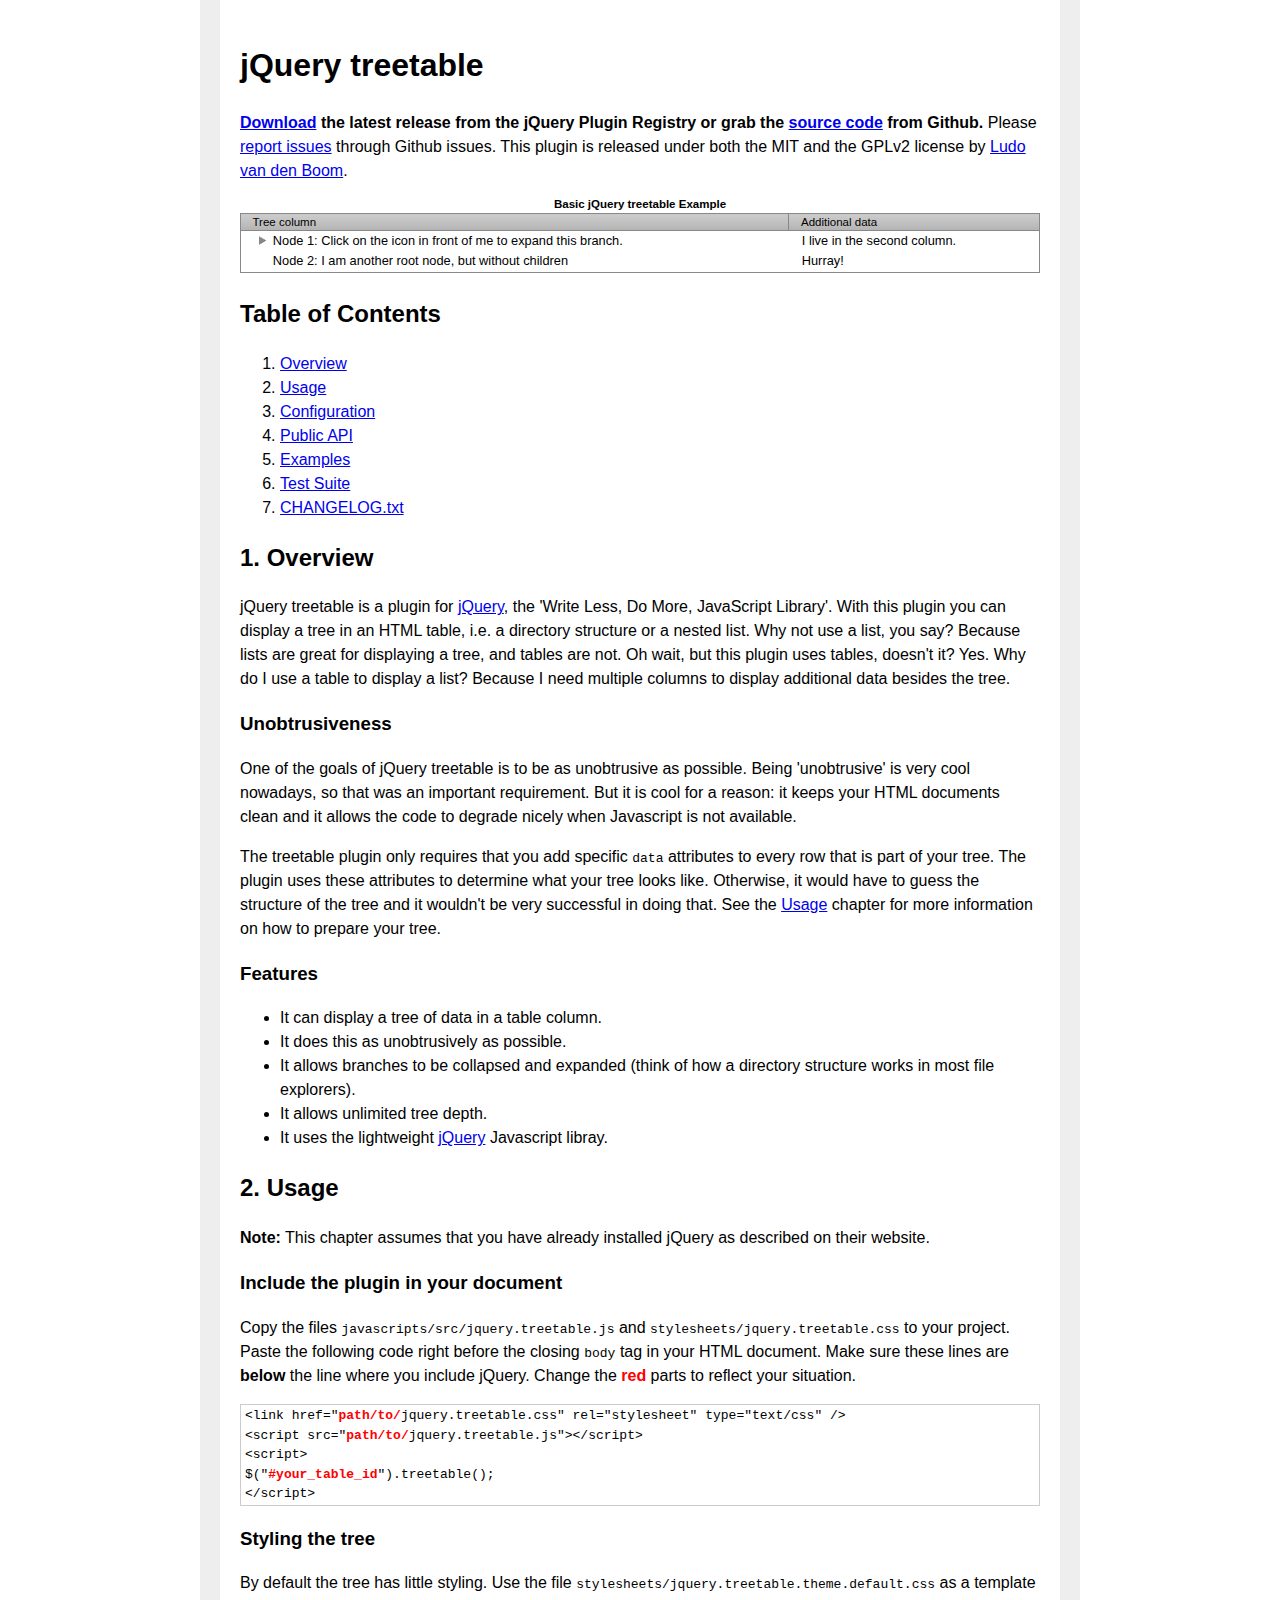
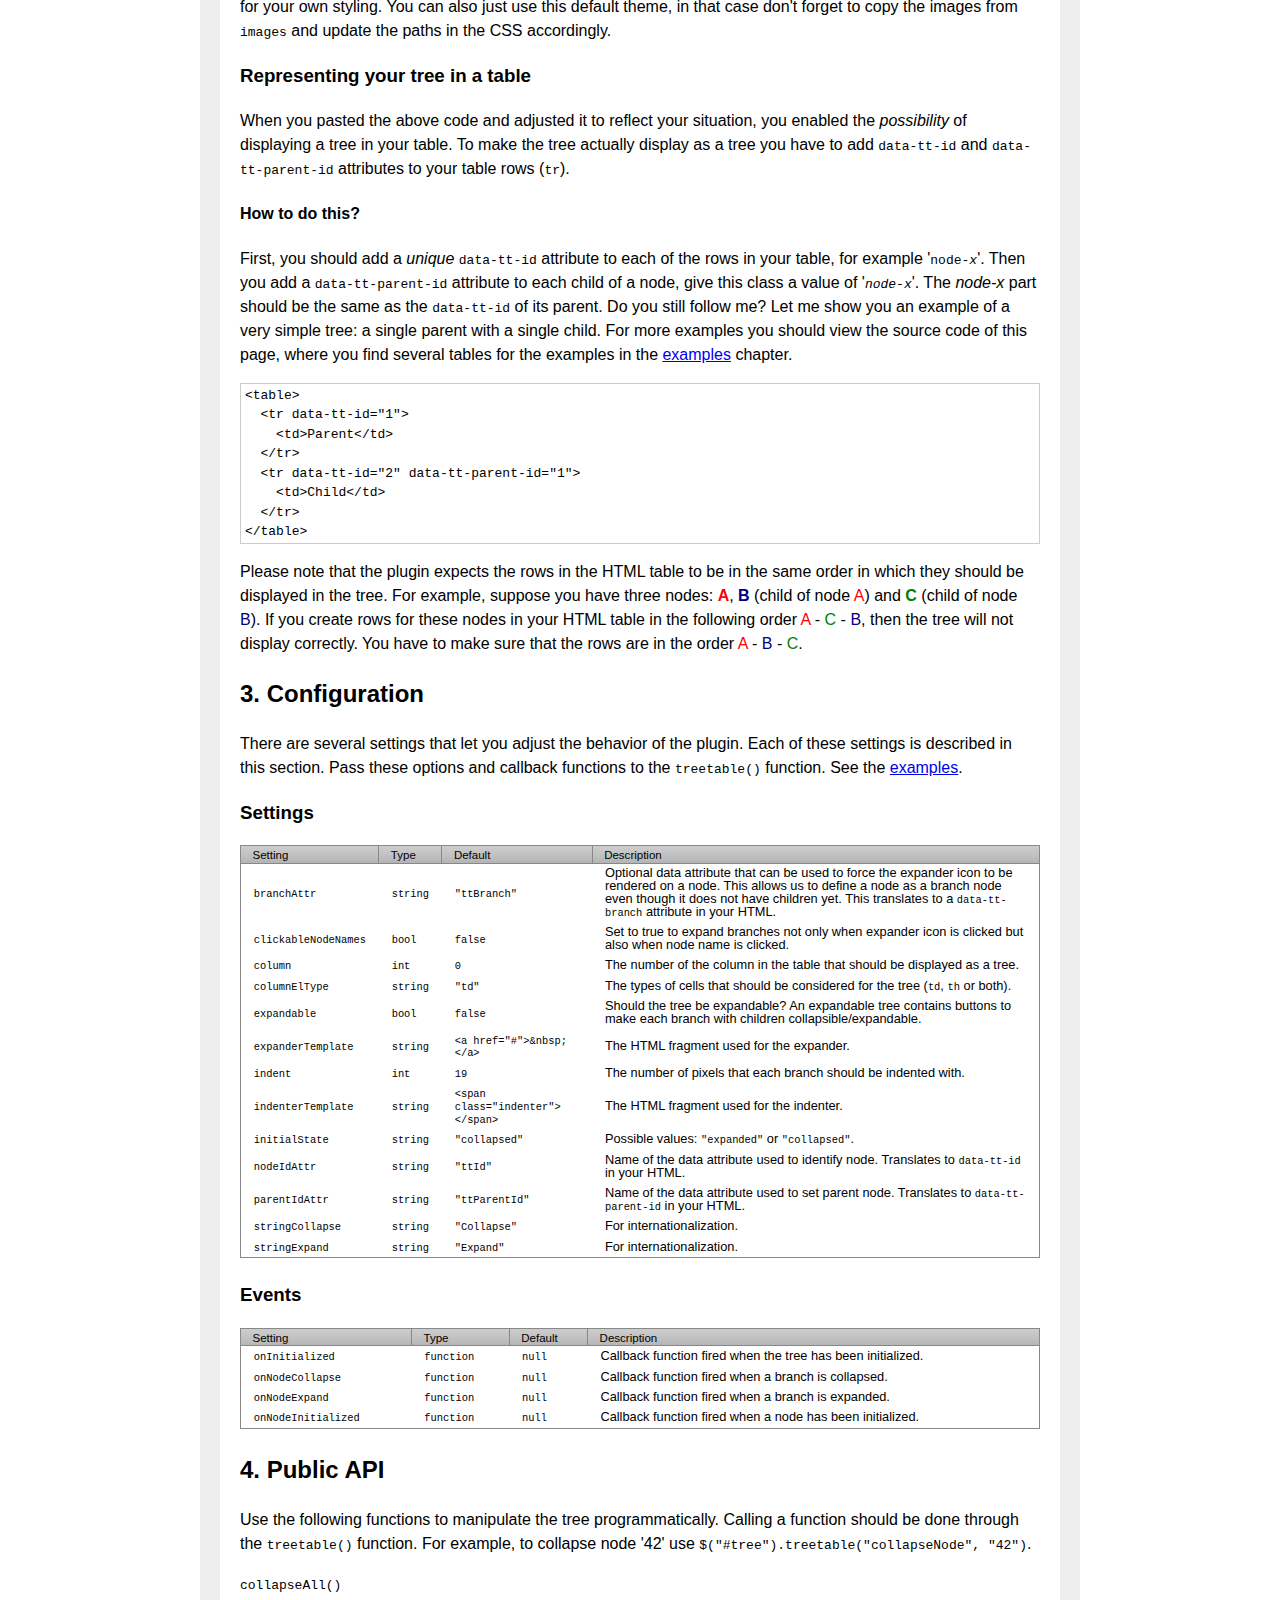
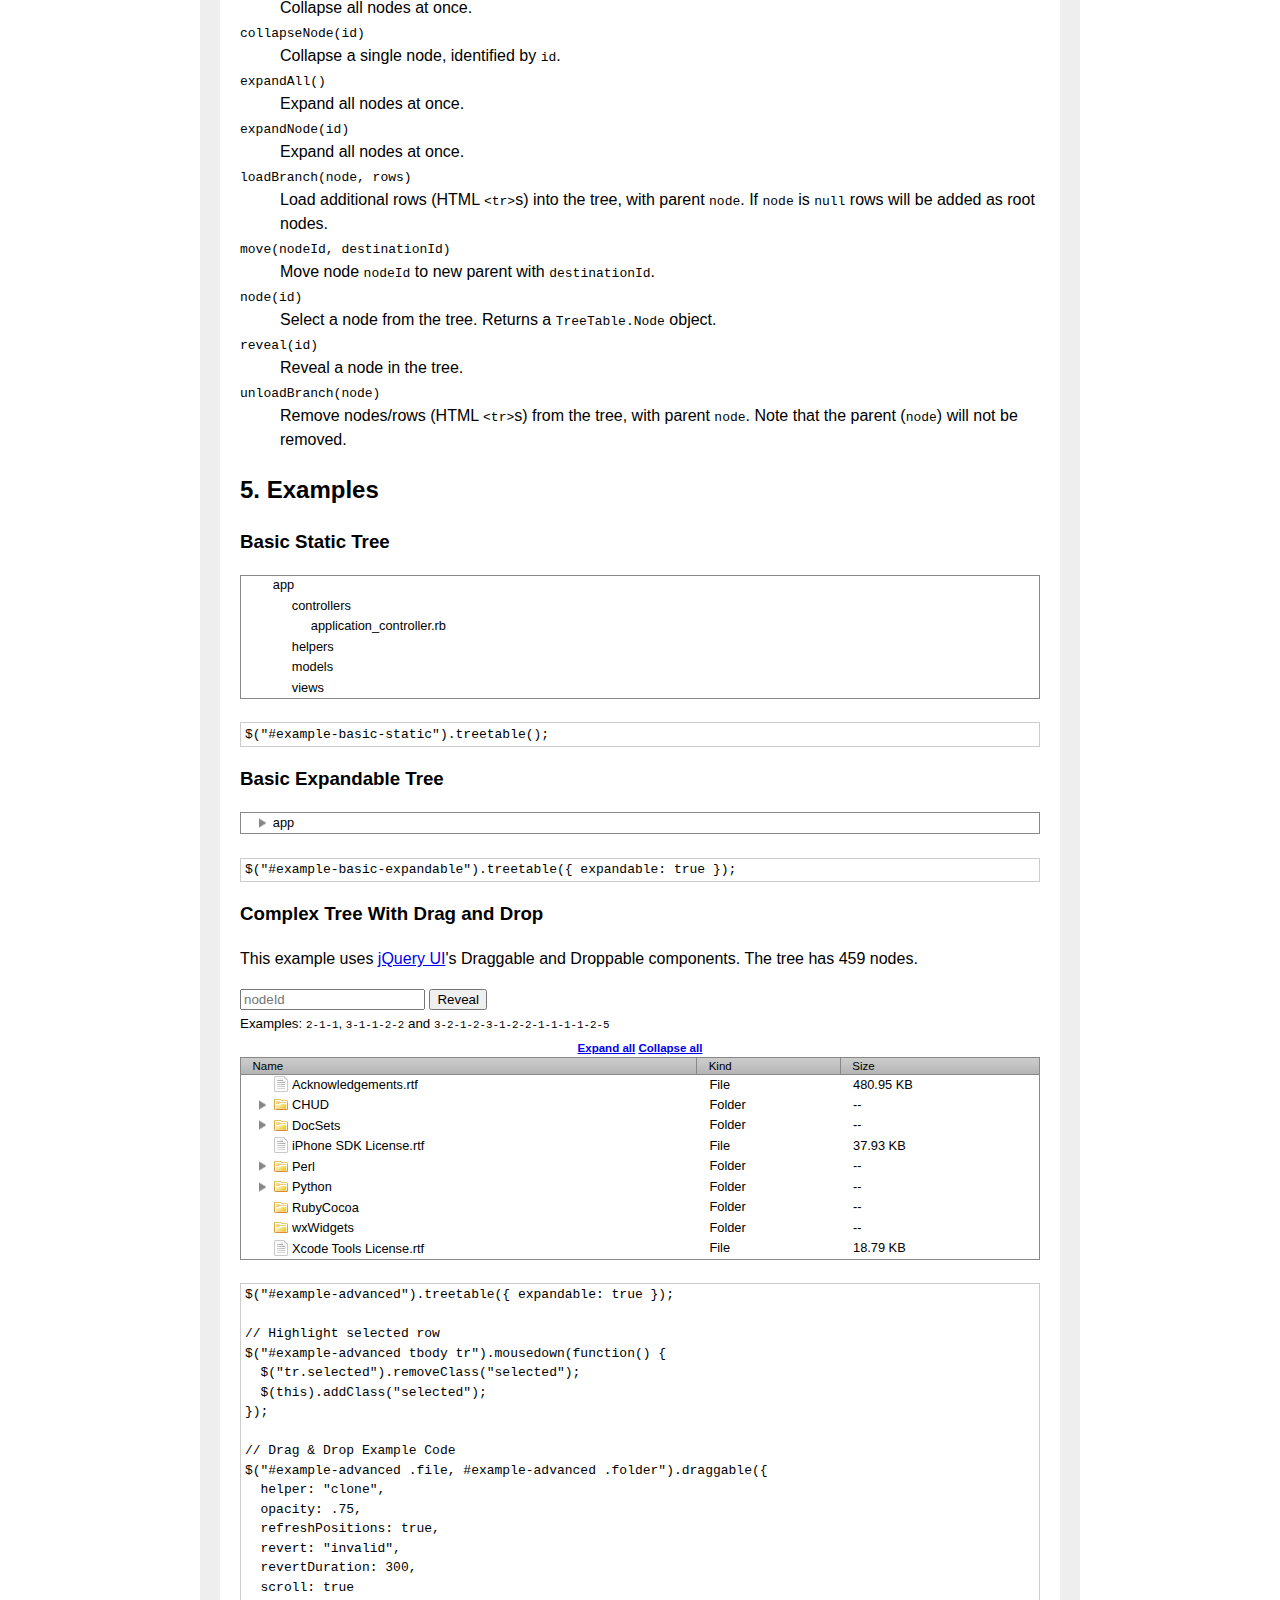
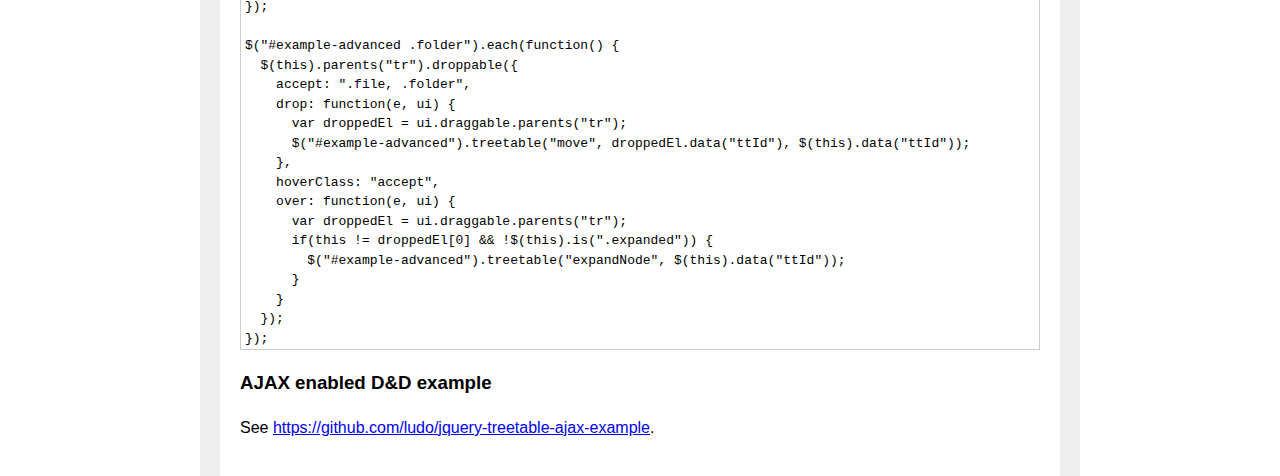
<file: gerritStructuralComparator/src/main/resources/Documentation/js/treeTable/index.html>
<!DOCTYPE html>

<html>
  <head>
    <meta charset="utf-8">
    <title>jQuery treetable</title>
    <link rel="stylesheet" href="stylesheets/screen.css" media="screen" />
    <link rel="stylesheet" href="stylesheets/jquery.treetable.css" />
    <link rel="stylesheet" href="stylesheets/jquery.treetable.theme.default.css" />
  </head>
  <body>
    <div id="main">
      <h1>jQuery treetable</h1>

      <p><b><a href="http://plugins.jquery.com/treetable">Download</a> the latest release from the jQuery Plugin Registry or grab the <a href="https://github.com/ludo/jquery-treetable">source code</a> from Github.</b> Please <a href="https://github.com/ludo/jquery-treetable/issues">report issues</a> through Github issues. This plugin is released under both the MIT and the GPLv2 license by <a href="http://ludo.is">Ludo van den Boom</a>.</p>

      <table id="example-basic">
        <caption>Basic jQuery treetable Example</caption>
        <thead>
          <tr>
            <th>Tree column</th>
            <th>Additional data</th>
          </tr>
        </thead>
        <tbody>
          <tr data-tt-id="1">
            <td>Node 1: Click on the icon in front of me to expand this branch.</td>
            <td>I live in the second column.</td>
          </tr>
          <tr data-tt-id="1.1" data-tt-parent-id="1">
            <td>Node 1.1: Look, I am a table row <em>and</em> I am part of a tree!</td>
            <td>Interesting.</td>
          </tr>
          <tr data-tt-id="1.1.1" data-tt-parent-id="1.1">
            <td>Node 1.1.1: I am part of the tree too!</td>
            <td>That's it!</td>
          </tr>
          <tr data-tt-id="2">
            <td>Node 2: I am another root node, but without children</td>
            <td>Hurray!</td>
          </tr>
        </tbody>
      </table>

      <h2>Table of Contents</h2>
      <ol>
        <li><a href="#overview">Overview</a></li>
        <li><a href="#usage">Usage</a></li>
        <li><a href="#configuration">Configuration</a></li>
        <li><a href="#api">Public API</a></li>
        <li><a href="#examples">Examples</a></li>
        <li><a href="test.html">Test Suite</a></li>
        <li><a href="CHANGELOG.txt">CHANGELOG.txt</a></li>
      </ol>

      <h2><a name="overview">1. Overview</a></h2>

      <p>jQuery treetable is a plugin for <a href="http://jquery.com">jQuery</a>, the 'Write Less, Do More, JavaScript Library'. With this plugin you can display a tree in an HTML table, i.e. a directory structure or a nested list. Why not use a list, you say? Because lists are great for displaying a tree, and tables are not. Oh wait, but this plugin uses tables, doesn't it? Yes. Why do I use a table to display a list? Because I need multiple columns to display additional data besides the tree.</p>

      <h3>Unobtrusiveness</h3>

      <p>One of the goals of jQuery treetable is to be as unobtrusive as possible. Being 'unobtrusive' is very cool nowadays, so that was an important requirement. But it is cool for a reason: it keeps your HTML documents clean and it allows the code to degrade nicely when Javascript is not available.</p>

      <p>The treetable plugin only requires that you add specific <tt>data</tt> attributes to every row that is part of your tree. The plugin uses these attributes to determine what your tree looks like. Otherwise, it would have to guess the structure of the tree and it wouldn't be very successful in doing that. See the <a href="#usage">Usage</a> chapter for more information on how to prepare your tree.</p>

      <h3>Features</h3>
      <ul>
        <li>It can display a tree of data in a table column.</li>
        <li>It does this as unobtrusively as possible.</li>
        <li>It allows branches to be collapsed and expanded (think of how a directory structure works in most file explorers).</li>
        <li>It allows unlimited tree depth.</li>
        <li>It uses the lightweight <a href="http://jquery.com">jQuery</a> Javascript libray.</li>
      </ul>

      <h2><a name="usage">2. Usage</a></h2>

      <p><b>Note:</b> This chapter assumes that you have already installed jQuery as described on their website.</p>

      <h3><a name="head">Include the plugin in your document</a></h3>

      <p>Copy the files <tt>javascripts/src/jquery.treetable.js</tt> and <tt>stylesheets/jquery.treetable.css</tt> to your project. Paste the following code right before the closing <tt>body</tt> tag in your HTML document. Make sure these lines are <b>below</b> the line where you include jQuery. Change the <b style="color: #f00;">red</b> parts to reflect your situation.</p>

      <pre class="listing">
&lt;link href="<b>path/to/</b>jquery.treetable.css" rel="stylesheet" type="text/css" /&gt;
&lt;script src="<b>path/to/</b>jquery.treetable.js"&gt;&lt;/script&gt;
&lt;script&gt;
$("<b>#your_table_id</b>").treetable();
&lt;/script&gt;</pre>

      <h3><a name="theme">Styling the tree</a></h3>

      <p>By default the tree has little styling. Use the file <tt>stylesheets/jquery.treetable.theme.default.css</tt> as a template for your own styling. You can also just use this default theme, in that case don't forget to copy the images from <tt>images</tt> and update the paths in the CSS accordingly.</p>

      <h3><a name="tree">Representing your tree in a table</a></h3>
      <p>When you pasted the above code and adjusted it to reflect your situation, you enabled the <em>possibility</em> of displaying a tree in your table. To make the tree actually display as a tree you have to add <tt>data-tt-id</tt> and <tt>data-tt-parent-id</tt> attributes to your table rows (<tt>tr</tt>).</p>

      <h4>How to do this?</h4>
      <p>First, you should add a <em>unique</em> <tt>data-tt-id</tt> attribute to each of the rows in your table, for example '<tt>node-<em>x</em></tt>'. Then you add a <tt>data-tt-parent-id</tt> attribute to each child of a node, give this class a value of '<tt><em>node-x</em></tt>'. The <em>node-x</em> part should be the same as the <tt>data-tt-id</tt> of its parent. Do you still follow me? Let me show you an example of a very simple tree: a single parent with a single child. For more examples you should view the source code of this page, where you find several tables for the examples in the <a href="#examples">examples</a> chapter.</p>

      <pre class="listing">
&lt;table&gt;
  &lt;tr data-tt-id="1"&gt;
    &lt;td&gt;Parent&lt;/td&gt;
  &lt;/tr&gt;
  &lt;tr data-tt-id="2" data-tt-parent-id="1"&gt;
    &lt;td&gt;Child&lt;/td&gt;
  &lt;/tr&gt;
&lt;/table&gt;</pre>

      <p>Please note that the plugin expects the rows in the HTML table to be in the same order in which they should be displayed in the tree. For example, suppose you have three nodes: <strong style="color: red;">A</strong>, <strong style="color: navy;">B</strong> (child of node <span style="color: red">A</span>) and <strong style="color: green;">C</strong> (child of node <span style="color: navy">B</span>). If you create rows for these nodes in your HTML table in the following order <span style="color: red">A</span> - <span style="color: green">C</span> - <span style="color: navy">B</span>, then the tree will not display correctly. You have to make sure that the rows are in the order <span style="color: red">A</span> - <span style="color: navy">B</span> - <span style="color: green">C</span>.</p>

      <h2><a name="configuration">3. Configuration</a></h2>

      <p>There are several settings that let you adjust the behavior of the plugin. Each of these settings is described in this section. Pass these options and callback functions to the <tt>treetable()</tt> function. See the <a href="#examples">examples</a>.</p>

      <h3>Settings</h3>

      <table class="treetable">
        <thead>
          <tr>
            <th>Setting</th>
            <th>Type</th>
            <th>Default</th>
            <th>Description</th>
          </tr>
        </thead>
        <tbody>
          <tr>
            <td><tt>branchAttr</tt></td>
            <td><tt>string</tt></td>
            <td><tt>&quot;ttBranch&quot;</tt></td>
            <td>Optional data attribute that can be used to force the expander icon to be rendered on a node. This allows us to define a node as a branch node even though it does not have children yet. This translates to a <tt>data-tt-branch</tt> attribute in your HTML.</td>
          </tr>
          <tr>
            <td><tt>clickableNodeNames</tt></td>
            <td><tt>bool</tt></td>
            <td><tt>false</tt></td>
            <td>Set to true to expand branches not only when expander icon is clicked but also when node name is clicked.</td>
          </tr>
          <tr>
            <td><tt>column</tt></td>
            <td><tt>int</tt></td>
            <td><tt>0</tt></td>
            <td>The number of the column in the table that should be displayed as a tree.</td>
          </tr>
          <tr>
            <td><tt>columnElType</tt></td>
            <td><tt>string</tt></td>
            <td><tt>&quot;td&quot;</tt></td>
            <td>The types of cells that should be considered for the tree (<tt>td</tt>, <tt>th</tt> or both).</td>
          </tr>
          <tr>
            <td><tt>expandable</tt></td>
            <td><tt>bool</tt></td>
            <td><tt>false</tt></td>
            <td>Should the tree be expandable? An expandable tree contains buttons to make each branch with children collapsible/expandable.</td>
          </tr>
          <tr>
            <td><tt>expanderTemplate</tt></td>
            <td><tt>string</tt></td>
            <td><tt>&lt;a href=&quot;#&quot;&gt;&amp;nbsp;&lt;/a&gt;</tt></td>
            <td>The HTML fragment used for the expander.</td>
          </tr>
          <tr>
            <td><tt>indent</tt></td>
            <td><tt>int</tt></td>
            <td><tt>19</tt></td>
            <td>The number of pixels that each branch should be indented with.</td>
          </tr>
          <tr>
            <td><tt>indenterTemplate</tt></td>
            <td><tt>string</tt></td>
            <td><tt>&lt;span class=&quot;indenter&quot;&gt;&lt;/span&gt;</tt></td>
            <td>The HTML fragment used for the indenter.</td>
          </tr>
          <tr>
            <td><tt>initialState</tt></td>
            <td><tt>string</tt></td>
            <td><tt>&quot;collapsed&quot;</tt></td>
            <td>Possible values: <tt>&quot;expanded&quot;</tt> or <tt>&quot;collapsed&quot;</tt>.</td>
          </tr>
          <tr>
            <td><tt>nodeIdAttr</tt></td>
            <td><tt>string</tt></td>
            <td><tt>&quot;ttId&quot;</tt></td>
            <td>Name of the data attribute used to identify node. Translates to <tt>data-tt-id</tt> in your HTML.</td>
          </tr>
          <tr>
            <td><tt>parentIdAttr</tt></td>
            <td><tt>string</tt></td>
            <td><tt>&quot;ttParentId&quot;</tt></td>
            <td>Name of the data attribute used to set parent node. Translates to <tt>data-tt-parent-id</tt> in your HTML.</td>
          </tr>
          <tr>
            <td><tt>stringCollapse</tt></td>
            <td><tt>string</tt></td>
            <td><tt>&quot;Collapse&quot;</tt></td>
            <td>For internationalization.</td>
          </tr>
          <tr>
            <td><tt>stringExpand</tt></td>
            <td><tt>string</tt></td>
            <td><tt>&quot;Expand&quot;</tt></td>
            <td>For internationalization.</td>
          </tr>
        </tbody>
      </table>

      <h3>Events</h3>

      <table class="treetable">
        <thead>
          <tr>
            <th>Setting</th>
            <th>Type</th>
            <th>Default</th>
            <th>Description</th>
          </tr>
        </thead>
        <tbody>
          <tr>
            <td><tt>onInitialized</tt></td>
            <td><tt>function</tt></td>
            <td><tt>null</tt></td>
            <td>Callback function fired when the tree has been initialized.</td>
          </tr>
          <tr>
            <td><tt>onNodeCollapse</tt></td>
            <td><tt>function</tt></td>
            <td><tt>null</tt></td>
            <td>Callback function fired when a branch is collapsed.</td>
          </tr>
          <tr>
            <td><tt>onNodeExpand</tt></td>
            <td><tt>function</tt></td>
            <td><tt>null</tt></td>
            <td>Callback function fired when a branch is expanded.</td>
          </tr>
          <tr>
            <td><tt>onNodeInitialized</tt></td>
            <td><tt>function</tt></td>
            <td><tt>null</tt></td>
            <td>Callback function fired when a node has been initialized.</td>
          </tr>
        </tbody>
      </table>

      <h2><a name="api">4. Public API</a></h2>

      <p>Use the following functions to manipulate the tree programmatically. Calling a function should be done through the <tt>treetable()</tt> function. For example, to collapse node '42' use <tt>$("#tree").treetable("collapseNode", "42")</tt>.</p>

      <dl>
        <dt><tt>collapseAll()</tt></dt>
        <dd>Collapse all nodes at once.</dd>
        <dt><tt>collapseNode(id)</tt></dt>
        <dd>Collapse a single node, identified by <tt>id</tt>.</dd>
        <dt><tt>expandAll()</tt></dt>
        <dd>Expand all nodes at once.</dd>
        <dt><tt>expandNode(id)</tt></dt>
        <dd>Expand all nodes at once.</dd>
        <dt><tt>loadBranch(node, rows)</tt></dt>
        <dd>Load additional rows (HTML <tt>&lt;tr&gt;</tt>s) into the tree, with parent <tt>node</tt>. If <tt>node</tt> is <tt>null</tt> rows will be added as root nodes.</dd>
        <dt><tt>move(nodeId, destinationId)</tt></dt>
        <dd>Move node <tt>nodeId</tt> to new parent with <tt>destinationId</tt>.</dd>
        <dt><tt>node(id)</tt></dt>
        <dd>Select a node from the tree. Returns a <tt>TreeTable.Node</tt> object.</dd>
        <dt><tt>reveal(id)</tt></dt>
        <dd>Reveal a node in the tree.</dd>
        <dt><tt>unloadBranch(node)</tt></dt>
        <dd>Remove nodes/rows (HTML <tt>&lt;tr&gt;</tt>s) from the tree, with parent <tt>node</tt>. Note that the parent (<tt>node</tt>) will not be removed.</dd>
      </dl>

      <h2><a name="examples">5. Examples</a></h2>

      <h3>Basic Static Tree</h3>

      <table id="example-basic-static">
        <tr data-tt-id="0">
          <td>app</td>
        </tr>
        <tr data-tt-id="1" data-tt-parent-id="0">
          <td>controllers</td>
        </tr>
        <tr data-tt-id="5" data-tt-parent-id="1">
          <td>application_controller.rb</td>
        </tr>
        <tr data-tt-id="2" data-tt-parent-id="0">
          <td>helpers</td>
        </tr>
        <tr data-tt-id="3" data-tt-parent-id="0">
          <td>models</td>
        </tr>
        <tr data-tt-id="4" data-tt-parent-id="0">
          <td>views</td>
        </tr>
      </table>

      <pre class="listing">
$("#example-basic-static").treetable();</pre>

      <h3>Basic Expandable Tree</h3>

      <table id="example-basic-expandable">
        <tr data-tt-id="0">
          <td>app</td>
        </tr>
        <tr data-tt-id="1" data-tt-parent-id="0">
          <td>controllers</td>
        </tr>
        <tr data-tt-id="5" data-tt-parent-id="1">
          <td>application_controller.rb</td>
        </tr>
        <tr data-tt-id="2" data-tt-parent-id="0">
          <td>helpers</td>
        </tr>
        <tr data-tt-id="3" data-tt-parent-id="0">
          <td>models</td>
        </tr>
        <tr data-tt-id="4" data-tt-parent-id="0">
          <td>views</td>
        </tr>
      </table>

      <pre class="listing">
$("#example-basic-expandable").treetable({ expandable: true });</pre>

      <h3>Complex Tree With Drag and Drop</h3>

      <p>This example uses <a href="http://jqueryui.com">jQuery UI</a>'s Draggable and Droppable components. The tree has 459 nodes.</p>

      <form id="reveal">
        <input type="text" name="nodeId" placeholder="nodeId" id="revealNodeId"/>
        <input type="submit" value="Reveal"/><br/>
        <small>Examples: <tt>2-1-1</tt>, <tt>3-1-1-2-2</tt> and <tt>3-2-1-2-3-1-2-2-1-1-1-1-2-5</tt></small>
      </form>

      <table id="example-advanced">
        <caption>
          <a href="#" onclick="jQuery('#example-advanced').treetable('expandAll'); return false;">Expand all</a>
          <a href="#" onclick="jQuery('#example-advanced').treetable('collapseAll'); return false;">Collapse all</a>
        </caption>
        <thead>
          <tr>
            <th>Name</th>
            <th>Kind</th>
            <th>Size</th>
          </tr>
        </thead>
        <tbody>
        <tr data-tt-id='1'><td><span class='file'>Acknowledgements.rtf</span></td><td>File</td><td>480.95 KB</td></tr>
      <tr data-tt-id='2'><td><span class='folder'>CHUD</span></td><td>Folder</td><td>--</td></tr>
      <tr data-tt-id='2-1' data-tt-parent-id='2'><td><span class='folder'>amber</span></td><td>Folder</td><td>--</td></tr>
      <tr data-tt-id='2-1-1' data-tt-parent-id='2-1'><td><span class='file'>AmberTraceFormats.pdf</span></td><td>File</td><td>124.46 KB</td></tr>
      <tr data-tt-id='2-2' data-tt-parent-id='2'><td><span class='folder'>BigTop</span></td><td>Folder</td><td>--</td></tr>
      <tr data-tt-id='2-2-1' data-tt-parent-id='2-2'><td><span class='file'>BigTopUserGuide.pdf</span></td><td>File</td><td>1314.71 KB</td></tr>
      <tr data-tt-id='2-3' data-tt-parent-id='2'><td><span class='folder'>Saturn</span></td><td>Folder</td><td>--</td></tr>
      <tr data-tt-id='2-3-1' data-tt-parent-id='2-3'><td><span class='file'>SaturnUserGuide.pdf</span></td><td>File</td><td>694.29 KB</td></tr>
      <tr data-tt-id='2-4' data-tt-parent-id='2'><td><span class='folder'>Shark</span></td><td>Folder</td><td>--</td></tr>
      <tr data-tt-id='2-4-1' data-tt-parent-id='2-4'><td><span class='file'>SharkUserGuide.pdf</span></td><td>File</td><td>12902.51 KB</td></tr>
      <tr data-tt-id='2-5' data-tt-parent-id='2'><td><span class='folder'>simg4</span></td><td>Folder</td><td>--</td></tr>
      <tr data-tt-id='2-6' data-tt-parent-id='2'><td><span class='folder'>simg4_plus</span></td><td>Folder</td><td>--</td></tr>
      <tr data-tt-id='2-7' data-tt-parent-id='2'><td><span class='folder'>simg5</span></td><td>Folder</td><td>--</td></tr>
      <tr data-tt-id='3'><td><span class='folder'>DocSets</span></td><td>Folder</td><td>--</td></tr>
      <tr data-tt-id='3-1' data-tt-parent-id='3'><td><span class='folder'>com.apple.ADC_Reference_Library.CoreReference.docset</span></td><td>Folder</td><td>--</td></tr>
      <tr data-tt-id='3-1-1' data-tt-parent-id='3-1'><td><span class='folder'>Contents</span></td><td>Folder</td><td>--</td></tr>
      <tr data-tt-id='3-1-1-1' data-tt-parent-id='3-1-1'><td><span class='file'>Info.plist</span></td><td>File</td><td>1.23 KB</td></tr>
      <tr data-tt-id='3-1-1-2' data-tt-parent-id='3-1-1'><td><span class='folder'>Resources</span></td><td>Folder</td><td>--</td></tr>
      <tr data-tt-id='3-1-1-2-1' data-tt-parent-id='3-1-1-2'><td><span class='file'>docSet.dsidx</span></td><td>File</td><td>41504 KB</td></tr>
      <tr data-tt-id='3-1-1-2-2' data-tt-parent-id='3-1-1-2'><td><span class='file'>docSet.skidx</span></td><td>File</td><td>43072 KB</td></tr>
      <tr data-tt-id='3-1-1-2-3' data-tt-parent-id='3-1-1-2'><td><span class='folder'>Documents</span></td><td>Folder</td><td>--</td></tr>
      <tr data-tt-id='3-1-1-2-3-1' data-tt-parent-id='3-1-1-2-3'><td><span class='folder'>documentation</span></td><td>Folder</td><td>--</td></tr>
      <tr data-tt-id='3-1-1-2-3-1-1' data-tt-parent-id='3-1-1-2-3-1'><td><span class='folder'>Accessibility</span></td><td>Folder</td><td>--</td></tr>
      <tr data-tt-id='3-1-1-2-3-1-1-1' data-tt-parent-id='3-1-1-2-3-1-1'><td><span class='folder'>Reference</span></td><td>Folder</td><td>--</td></tr>
      <tr data-tt-id='3-1-1-2-3-1-1-1-1' data-tt-parent-id='3-1-1-2-3-1-1-1'><td><span class='folder'>AccessibilityCarbonRef</span></td><td>Folder</td><td>--</td></tr>
      <tr data-tt-id='3-1-1-2-3-1-1-1-1-1' data-tt-parent-id='3-1-1-2-3-1-1-1-1'><td><span class='folder'>CarbonAXRefRevisions</span></td><td>Folder</td><td>--</td></tr>
      <tr data-tt-id='3-1-1-2-3-1-1-1-1-1-1' data-tt-parent-id='3-1-1-2-3-1-1-1-1-1'><td><span class='file'>CarbonAXRefRevisions.html</span></td><td>File</td><td>7.44 KB</td></tr>
      <tr data-tt-id='3-1-1-2-3-1-1-1-1-2' data-tt-parent-id='3-1-1-2-3-1-1-1-1'><td><span class='folder'>Index</span></td><td>Folder</td><td>--</td></tr>
      <tr data-tt-id='3-1-1-2-3-1-1-1-1-2-1' data-tt-parent-id='3-1-1-2-3-1-1-1-1-2'><td><span class='file'>index_of_book.html</span></td><td>File</td><td>174.1 KB</td></tr>
      <tr data-tt-id='3-1-1-2-3-1-1-1-1-3' data-tt-parent-id='3-1-1-2-3-1-1-1-1'><td><span class='file'>index.html</span></td><td>File</td><td>1.1 KB</td></tr>
      <tr data-tt-id='3-1-1-2-3-1-1-1-1-4' data-tt-parent-id='3-1-1-2-3-1-1-1-1'><td><span class='folder'>Reference</span></td><td>Folder</td><td>--</td></tr>
      <tr data-tt-id='3-1-1-2-3-1-1-1-1-4-1' data-tt-parent-id='3-1-1-2-3-1-1-1-1-4'><td><span class='file'>reference.html</span></td><td>File</td><td>196.28 KB</td></tr>
      <tr data-tt-id='3-1-1-2-3-1-1-1-1-5' data-tt-parent-id='3-1-1-2-3-1-1-1-1'><td><span class='file'>toc.html</span></td><td>File</td><td>15.92 KB</td></tr>
      <tr data-tt-id='3-1-1-2-3-1-1-1-2' data-tt-parent-id='3-1-1-2-3-1-1-1'><td><span class='folder'>AccessibilityLowlevel</span></td><td>Folder</td><td>--</td></tr>
      <tr data-tt-id='3-1-1-2-3-1-1-1-2-1' data-tt-parent-id='3-1-1-2-3-1-1-1-2'><td><span class='folder'>accessibility</span></td><td>Folder</td><td>--</td></tr>
      <tr data-tt-id='3-1-1-2-3-1-1-1-2-1-1' data-tt-parent-id='3-1-1-2-3-1-1-1-2-1'><td><span class='file'>CompositePage.html</span></td><td>File</td><td>5.7 KB</td></tr>
      <tr data-tt-id='3-1-1-2-3-1-1-1-2-1-2' data-tt-parent-id='3-1-1-2-3-1-1-1-2-1'><td><span class='file'>index.html</span></td><td>File</td><td>1.67 KB</td></tr>
      <tr data-tt-id='3-1-1-2-3-1-1-1-2-1-3' data-tt-parent-id='3-1-1-2-3-1-1-1-2-1'><td><span class='file'>toc.html</span></td><td>File</td><td>2.87 KB</td></tr>
      <tr data-tt-id='3-1-1-2-3-1-1-1-2-2' data-tt-parent-id='3-1-1-2-3-1-1-1-2'><td><span class='file'>accessibility-constants.html</span></td><td>File</td><td>26.94 KB</td></tr>
      <tr data-tt-id='3-1-1-2-3-1-1-1-2-3' data-tt-parent-id='3-1-1-2-3-1-1-1-2'><td><span class='file'>accessibility-datatypes.html</span></td><td>File</td><td>11.02 KB</td></tr>
      <tr data-tt-id='3-1-1-2-3-1-1-1-2-4' data-tt-parent-id='3-1-1-2-3-1-1-1-2'><td><span class='file'>accessibility-functions.html</span></td><td>File</td><td>15.55 KB</td></tr>
      <tr data-tt-id='3-1-1-2-3-1-1-1-2-5' data-tt-parent-id='3-1-1-2-3-1-1-1-2'><td><span class='file'>accessibility-mpindex.html</span></td><td>File</td><td>9.87 KB</td></tr>
      <tr data-tt-id='3-1-1-2-3-1-1-1-2-6' data-tt-parent-id='3-1-1-2-3-1-1-1-2'><td><span class='folder'>AXActionConstants</span></td><td>Folder</td><td>--</td></tr>
      <tr data-tt-id='3-1-1-2-3-1-1-1-2-6-1' data-tt-parent-id='3-1-1-2-3-1-1-1-2-6'><td><span class='file'>CompositePage.html</span></td><td>File</td><td>15.08 KB</td></tr>
      <tr data-tt-id='3-1-1-2-3-1-1-1-2-6-2' data-tt-parent-id='3-1-1-2-3-1-1-1-2-6'><td><span class='file'>index.html</span></td><td>File</td><td>1.67 KB</td></tr>
      <tr data-tt-id='3-1-1-2-3-1-1-1-2-6-3' data-tt-parent-id='3-1-1-2-3-1-1-1-2-6'><td><span class='file'>toc.html</span></td><td>File</td><td>4.9 KB</td></tr>
      <tr data-tt-id='3-1-1-2-3-1-1-1-2-7' data-tt-parent-id='3-1-1-2-3-1-1-1-2'><td><span class='folder'>AXAttributeConstants</span></td><td>Folder</td><td>--</td></tr>
      <tr data-tt-id='3-1-1-2-3-1-1-1-2-8' data-tt-parent-id='3-1-1-2-3-1-1-1-2'><td><span class='folder'>AXError</span></td><td>Folder</td><td>--</td></tr>
      <tr data-tt-id='3-1-1-2-3-1-1-1-2-9' data-tt-parent-id='3-1-1-2-3-1-1-1-2'><td><span class='folder'>AXNotificationConstants</span></td><td>Folder</td><td>--</td></tr>
      <tr data-tt-id='3-1-1-2-3-1-1-1-2-10' data-tt-parent-id='3-1-1-2-3-1-1-1-2'><td><span class='folder'>AXRoleConstants</span></td><td>Folder</td><td>--</td></tr>
      <tr data-tt-id='3-1-1-2-3-1-1-1-2-11' data-tt-parent-id='3-1-1-2-3-1-1-1-2'><td><span class='folder'>AXTextAttributedString</span></td><td>Folder</td><td>--</td></tr>
      <tr data-tt-id='3-1-1-2-3-1-1-1-2-12' data-tt-parent-id='3-1-1-2-3-1-1-1-2'><td><span class='folder'>AXUIElement</span></td><td>Folder</td><td>--</td></tr>
      <tr data-tt-id='3-1-1-2-3-1-1-1-2-13' data-tt-parent-id='3-1-1-2-3-1-1-1-2'><td><span class='folder'>AXValue</span></td><td>Folder</td><td>--</td></tr>
      <tr data-tt-id='3-1-1-2-3-1-1-1-2-14' data-tt-parent-id='3-1-1-2-3-1-1-1-2'><td><span class='folder'>AXValueConstants</span></td><td>Folder</td><td>--</td></tr>
      <tr data-tt-id='3-1-1-2-3-1-1-1-2-15' data-tt-parent-id='3-1-1-2-3-1-1-1-2'><td><span class='file'>index.html</span></td><td>File</td><td>10.1 KB</td></tr>
      <tr data-tt-id='3-1-1-2-3-1-1-1-2-16' data-tt-parent-id='3-1-1-2-3-1-1-1-2'><td><span class='folder'>UniversalAccess</span></td><td>Folder</td><td>--</td></tr>
      <tr data-tt-id='3-1-1-2-3-1-2' data-tt-parent-id='3-1-1-2-3-1'><td><span class='file'>adcstyle.css</span></td><td>File</td><td>15.86 KB</td></tr>
      <tr data-tt-id='3-1-1-2-3-1-3' data-tt-parent-id='3-1-1-2-3-1'><td><span class='folder'>AppleApplications</span></td><td>Folder</td><td>--</td></tr>
      <tr data-tt-id='3-1-1-2-3-1-3-1' data-tt-parent-id='3-1-1-2-3-1-3'><td><span class='folder'>Reference</span></td><td>Folder</td><td>--</td></tr>
      <tr data-tt-id='3-1-1-2-3-1-3-1-1' data-tt-parent-id='3-1-1-2-3-1-3-1'><td><span class='folder'>AddressBookC_Collection</span></td><td>Folder</td><td>--</td></tr>
      <tr data-tt-id='3-1-1-2-3-1-3-1-1-1' data-tt-parent-id='3-1-1-2-3-1-3-1-1'><td><span class='folder'>Index</span></td><td>Folder</td><td>--</td></tr>
      <tr data-tt-id='3-1-1-2-3-1-3-1-1-1-1' data-tt-parent-id='3-1-1-2-3-1-3-1-1-1'><td><span class='file'>index_of_book.html</span></td><td>File</td><td>153.98 KB</td></tr>
      <tr data-tt-id='3-1-1-2-3-1-3-1-1-2' data-tt-parent-id='3-1-1-2-3-1-3-1-1'><td><span class='file'>index.html</span></td><td>File</td><td>13.62 KB</td></tr>
      <tr data-tt-id='3-1-1-2-3-1-3-1-1-3' data-tt-parent-id='3-1-1-2-3-1-3-1-1'><td><span class='folder'>Introduction</span></td><td>Folder</td><td>--</td></tr>
      <tr data-tt-id='3-1-1-2-3-1-3-1-1-3-1' data-tt-parent-id='3-1-1-2-3-1-3-1-1-3'><td><span class='file'>Introduction.html</span></td><td>File</td><td>5.41 KB</td></tr>
      <tr data-tt-id='3-1-1-2-3-1-3-1-1-4' data-tt-parent-id='3-1-1-2-3-1-3-1-1'><td><span class='file'>RevisionHistory.html</span></td><td>File</td><td>4.66 KB</td></tr>
      <tr data-tt-id='3-1-1-2-3-1-3-1-2' data-tt-parent-id='3-1-1-2-3-1-3-1'><td><span class='folder'>AddressBookRefUpdate</span></td><td>Folder</td><td>--</td></tr>
      <tr data-tt-id='3-1-1-2-3-1-3-1-2-1' data-tt-parent-id='3-1-1-2-3-1-3-1-2'><td><span class='folder'>Articles</span></td><td>Folder</td><td>--</td></tr>
      <tr data-tt-id='3-1-1-2-3-1-3-1-2-1-1' data-tt-parent-id='3-1-1-2-3-1-3-1-2-1'><td><span class='file'>AddressBook_10.1-10.2_SymbolChanges.html</span></td><td>File</td><td>80.84 KB</td></tr>
      <tr data-tt-id='3-1-1-2-3-1-3-1-2-1-2' data-tt-parent-id='3-1-1-2-3-1-3-1-2-1'><td><span class='file'>AddressBook_10.2-10.3_SymbolChanges.html</span></td><td>File</td><td>54.2 KB</td></tr>
      <tr data-tt-id='3-1-1-2-3-1-3-1-2-1-3' data-tt-parent-id='3-1-1-2-3-1-3-1-2-1'><td><span class='file'>AddressBook_10.3-10.4_SymbolChanges.html</span></td><td>File</td><td>14.78 KB</td></tr>
      <tr data-tt-id='3-1-1-2-3-1-3-1-2-1-4' data-tt-parent-id='3-1-1-2-3-1-3-1-2-1'><td><span class='file'>AddressBook_10.4-10.5_SymbolChanges.html</span></td><td>File</td><td>11.03 KB</td></tr>
      <tr data-tt-id='3-1-1-2-3-1-3-1-2-1-5' data-tt-parent-id='3-1-1-2-3-1-3-1-2-1'><td><span class='file'>Introduction.html</span></td><td>File</td><td>7.3 KB</td></tr>
      <tr data-tt-id='3-1-1-2-3-1-3-1-2-1-6' data-tt-parent-id='3-1-1-2-3-1-3-1-2-1'><td><span class='file'>RevisionHistory.html</span></td><td>File</td><td>6.19 KB</td></tr>
      <tr data-tt-id='3-1-1-2-3-1-3-1-2-2' data-tt-parent-id='3-1-1-2-3-1-3-1-2'><td><span class='file'>index.html</span></td><td>File</td><td>1.08 KB</td></tr>
      <tr data-tt-id='3-1-1-2-3-1-3-1-2-3' data-tt-parent-id='3-1-1-2-3-1-3-1-2'><td><span class='file'>toc.html</span></td><td>File</td><td>2.84 KB</td></tr>
      <tr data-tt-id='3-1-1-2-3-1-3-1-3' data-tt-parent-id='3-1-1-2-3-1-3-1'><td><span class='folder'>AMWorkflow_class</span></td><td>Folder</td><td>--</td></tr>
      <tr data-tt-id='3-1-1-2-3-1-3-1-4' data-tt-parent-id='3-1-1-2-3-1-3-1'><td><span class='folder'>AMWorkflowController_class</span></td><td>Folder</td><td>--</td></tr>
      <tr data-tt-id='3-1-1-2-3-1-3-1-5' data-tt-parent-id='3-1-1-2-3-1-3-1'><td><span class='folder'>AMWorkflowView_Class</span></td><td>Folder</td><td>--</td></tr>
      <tr data-tt-id='3-1-1-2-3-1-3-1-6' data-tt-parent-id='3-1-1-2-3-1-3-1'><td><span class='folder'>AppleApp_Aperture_002</span></td><td>Folder</td><td>--</td></tr>
      <tr data-tt-id='3-1-1-2-3-1-3-1-7' data-tt-parent-id='3-1-1-2-3-1-3-1'><td><span class='folder'>Automator_constants</span></td><td>Folder</td><td>--</td></tr>
      <tr data-tt-id='3-1-1-2-3-1-3-1-8' data-tt-parent-id='3-1-1-2-3-1-3-1'><td><span class='folder'>AutomatorFramework</span></td><td>Folder</td><td>--</td></tr>
      <tr data-tt-id='3-1-1-2-3-1-3-1-9' data-tt-parent-id='3-1-1-2-3-1-3-1'><td><span class='folder'>AutomatorReference</span></td><td>Folder</td><td>--</td></tr>
      <tr data-tt-id='3-1-1-2-3-1-3-1-10' data-tt-parent-id='3-1-1-2-3-1-3-1'><td><span class='folder'>AutomatorRefUpdate</span></td><td>Folder</td><td>--</td></tr>
      <tr data-tt-id='3-1-1-2-3-1-3-1-11' data-tt-parent-id='3-1-1-2-3-1-3-1'><td><span class='folder'>CalendarStoreFramework</span></td><td>Folder</td><td>--</td></tr>
      <tr data-tt-id='3-1-1-2-3-1-3-1-12' data-tt-parent-id='3-1-1-2-3-1-3-1'><td><span class='folder'>CalendarStoreReference</span></td><td>Folder</td><td>--</td></tr>
      <tr data-tt-id='3-1-1-2-3-1-3-1-13' data-tt-parent-id='3-1-1-2-3-1-3-1'><td><span class='folder'>CalendarStoreRefUpdate</span></td><td>Folder</td><td>--</td></tr>
      <tr data-tt-id='3-1-1-2-3-1-3-1-14' data-tt-parent-id='3-1-1-2-3-1-3-1'><td><span class='folder'>Dashboard_Ref</span></td><td>Folder</td><td>--</td></tr>
      <tr data-tt-id='3-1-1-2-3-1-3-1-15' data-tt-parent-id='3-1-1-2-3-1-3-1'><td><span class='folder'>FinalCutPro_XML</span></td><td>Folder</td><td>--</td></tr>
      <tr data-tt-id='3-1-1-2-3-1-3-1-16' data-tt-parent-id='3-1-1-2-3-1-3-1'><td><span class='folder'>InstantMessageFramework</span></td><td>Folder</td><td>--</td></tr>
      <tr data-tt-id='3-1-1-2-3-1-3-1-17' data-tt-parent-id='3-1-1-2-3-1-3-1'><td><span class='folder'>InstantMessageFrameworkRef</span></td><td>Folder</td><td>--</td></tr>
      <tr data-tt-id='3-1-1-2-3-1-3-1-18' data-tt-parent-id='3-1-1-2-3-1-3-1'><td><span class='folder'>InstantMessageRefUpdate</span></td><td>Folder</td><td>--</td></tr>
      <tr data-tt-id='3-1-1-2-3-1-3-1-19' data-tt-parent-id='3-1-1-2-3-1-3-1'><td><span class='folder'>iSyncJavaScriptRef</span></td><td>Folder</td><td>--</td></tr>
      <tr data-tt-id='3-1-1-2-3-1-3-1-20' data-tt-parent-id='3-1-1-2-3-1-3-1'><td><span class='folder'>iSyncManualTestSuiteRef</span></td><td>Folder</td><td>--</td></tr>
      <tr data-tt-id='3-1-1-2-3-1-3-1-21' data-tt-parent-id='3-1-1-2-3-1-3-1'><td><span class='folder'>iSyncSyncMLRef</span></td><td>Folder</td><td>--</td></tr>
      <tr data-tt-id='3-1-1-2-3-1-3-1-22' data-tt-parent-id='3-1-1-2-3-1-3-1'><td><span class='folder'>MessageFrameworkReference</span></td><td>Folder</td><td>--</td></tr>
      <tr data-tt-id='3-1-1-2-3-1-3-1-23' data-tt-parent-id='3-1-1-2-3-1-3-1'><td><span class='folder'>Motion_FXPlug_Ref</span></td><td>Folder</td><td>--</td></tr>
      <tr data-tt-id='3-1-1-2-3-1-3-1-24' data-tt-parent-id='3-1-1-2-3-1-3-1'><td><span class='folder'>SafariCSSRef</span></td><td>Folder</td><td>--</td></tr>
      <tr data-tt-id='3-1-1-2-3-1-3-1-25' data-tt-parent-id='3-1-1-2-3-1-3-1'><td><span class='folder'>SafariHTMLRef</span></td><td>Folder</td><td>--</td></tr>
      <tr data-tt-id='3-1-1-2-3-1-3-1-26' data-tt-parent-id='3-1-1-2-3-1-3-1'><td><span class='folder'>SyncServicesRefUpdate</span></td><td>Folder</td><td>--</td></tr>
      <tr data-tt-id='3-1-1-2-3-1-3-1-27' data-tt-parent-id='3-1-1-2-3-1-3-1'><td><span class='folder'>SyncServicesSchemaRef</span></td><td>Folder</td><td>--</td></tr>
      <tr data-tt-id='3-1-1-2-3-1-3-1-28' data-tt-parent-id='3-1-1-2-3-1-3-1'><td><span class='folder'>WebKitDOMRef</span></td><td>Folder</td><td>--</td></tr>
      <tr data-tt-id='3-1-1-2-3-1-4' data-tt-parent-id='3-1-1-2-3-1'><td><span class='folder'>AppleScript</span></td><td>Folder</td><td>--</td></tr>
      <tr data-tt-id='3-1-1-2-3-1-4-1' data-tt-parent-id='3-1-1-2-3-1-4'><td><span class='folder'>Reference</span></td><td>Folder</td><td>--</td></tr>
      <tr data-tt-id='3-1-1-2-3-1-4-1-1' data-tt-parent-id='3-1-1-2-3-1-4-1'><td><span class='folder'>StudioReference</span></td><td>Folder</td><td>--</td></tr>
      <tr data-tt-id='3-1-1-2-3-1-4-1-1-1' data-tt-parent-id='3-1-1-2-3-1-4-1-1'><td><span class='folder'>art</span></td><td>Folder</td><td>--</td></tr>
      <tr data-tt-id='3-1-1-2-3-1-4-1-1-1-1' data-tt-parent-id='3-1-1-2-3-1-4-1-1-1'><td><span class='file'>boxes.gif</span></td><td>File</td><td>11.52 KB</td></tr>
      <tr data-tt-id='3-1-1-2-3-1-4-1-1-1-2' data-tt-parent-id='3-1-1-2-3-1-4-1-1-1'><td><span class='file'>browser.gif</span></td><td>File</td><td>26.04 KB</td></tr>
      <tr data-tt-id='3-1-1-2-3-1-4-1-1-1-3' data-tt-parent-id='3-1-1-2-3-1-4-1-1-1'><td><span class='file'>button_in_window.gif</span></td><td>File</td><td>8.17 KB</td></tr>
      <tr data-tt-id='3-1-1-2-3-1-4-1-1-1-4' data-tt-parent-id='3-1-1-2-3-1-4-1-1-1'><td><span class='file'>cc_app_info_window.gif</span></td><td>File</td><td>24.36 KB</td></tr>
      <tr data-tt-id='3-1-1-2-3-1-4-1-1-1-5' data-tt-parent-id='3-1-1-2-3-1-4-1-1-1'><td><span class='file'>circular_prog_indicator.gif</span></td><td>File</td><td>0.65 KB</td></tr>
      <tr data-tt-id='3-1-1-2-3-1-4-1-1-1-6' data-tt-parent-id='3-1-1-2-3-1-4-1-1-1'><td><span class='file'>color_panel.jpg</span></td><td>File</td><td>24.91 KB</td></tr>
      <tr data-tt-id='3-1-1-2-3-1-4-1-1-1-7' data-tt-parent-id='3-1-1-2-3-1-4-1-1-1'><td><span class='file'>color_well.gif</span></td><td>File</td><td>7.58 KB</td></tr>
      <tr data-tt-id='3-1-1-2-3-1-4-1-1-1-8' data-tt-parent-id='3-1-1-2-3-1-4-1-1-1'><td><span class='file'>combobox.gif</span></td><td>File</td><td>1.44 KB</td></tr>
      <tr data-tt-id='3-1-1-2-3-1-4-1-1-1-9' data-tt-parent-id='3-1-1-2-3-1-4-1-1-1'><td><span class='file'>comboboxlist.gif</span></td><td>File</td><td>4.12 KB</td></tr>
      <tr data-tt-id='3-1-1-2-3-1-4-1-1-1-10' data-tt-parent-id='3-1-1-2-3-1-4-1-1-1'><td><span class='file'>display_alert.gif</span></td><td>File</td><td>28.69 KB</td></tr>
      <tr data-tt-id='3-1-1-2-3-1-4-1-1-1-11' data-tt-parent-id='3-1-1-2-3-1-4-1-1-1'><td><span class='file'>display_dialog.gif</span></td><td>File</td><td>28.42 KB</td></tr>
      <tr data-tt-id='3-1-1-2-3-1-4-1-1-1-12' data-tt-parent-id='3-1-1-2-3-1-4-1-1-1'><td><span class='file'>doc_exp_groups.gif</span></td><td>File</td><td>22.52 KB</td></tr>
      <tr data-tt-id='3-1-1-2-3-1-4-1-1-1-13' data-tt-parent-id='3-1-1-2-3-1-4-1-1-1'><td><span class='file'>drawer.gif</span></td><td>File</td><td>34.4 KB</td></tr>
      <tr data-tt-id='3-1-1-2-3-1-4-1-1-1-14' data-tt-parent-id='3-1-1-2-3-1-4-1-1-1'><td><span class='file'>drawer_content_view.gif</span></td><td>File</td><td>8.21 KB</td></tr>
      <tr data-tt-id='3-1-1-2-3-1-4-1-1-1-15' data-tt-parent-id='3-1-1-2-3-1-4-1-1-1'><td><span class='file'>drawer_instances_in_nib.gif</span></td><td>File</td><td>20.97 KB</td></tr>
      <tr data-tt-id='3-1-1-2-3-1-4-1-1-1-16' data-tt-parent-id='3-1-1-2-3-1-4-1-1-1'><td><span class='file'>drawers_in_palette.gif</span></td><td>File</td><td>17.34 KB</td></tr>
      <tr data-tt-id='3-1-1-2-3-1-4-1-1-1-17' data-tt-parent-id='3-1-1-2-3-1-4-1-1-1'><td><span class='file'>files_owner_in_nib.gif</span></td><td>File</td><td>15.24 KB</td></tr>
      <tr data-tt-id='3-1-1-2-3-1-4-1-1-1-18' data-tt-parent-id='3-1-1-2-3-1-4-1-1-1'><td><span class='file'>font_panel.gif</span></td><td>File</td><td>17.16 KB</td></tr>
      <tr data-tt-id='3-1-1-2-3-1-4-1-1-1-19' data-tt-parent-id='3-1-1-2-3-1-4-1-1-1'><td><span class='file'>hw_exp_grps_files.gif</span></td><td>File</td><td>15.35 KB</td></tr>
      <tr data-tt-id='3-1-1-2-3-1-4-1-1-1-20' data-tt-parent-id='3-1-1-2-3-1-4-1-1-1'><td><span class='file'>ib_number_formatter.gif</span></td><td>File</td><td>1.46 KB</td></tr>
      <tr data-tt-id='3-1-1-2-3-1-4-1-1-1-21' data-tt-parent-id='3-1-1-2-3-1-4-1-1-1'><td><span class='file'>image_tab_mainmenu_nib.gif</span></td><td>File</td><td>12.33 KB</td></tr>
      <tr data-tt-id='3-1-1-2-3-1-4-1-1-1-22' data-tt-parent-id='3-1-1-2-3-1-4-1-1-1'><td><span class='file'>image_view_from_app.gif</span></td><td>File</td><td>17.18 KB</td></tr>
      <tr data-tt-id='3-1-1-2-3-1-4-1-1-1-23' data-tt-parent-id='3-1-1-2-3-1-4-1-1-1'><td><span class='file'>matrix.gif</span></td><td>File</td><td>7.36 KB</td></tr>
      <tr data-tt-id='3-1-1-2-3-1-4-1-1-1-24' data-tt-parent-id='3-1-1-2-3-1-4-1-1-1'><td><span class='file'>menu_item.gif</span></td><td>File</td><td>16.85 KB</td></tr>
      <tr data-tt-id='3-1-1-2-3-1-4-1-1-1-25' data-tt-parent-id='3-1-1-2-3-1-4-1-1-1'><td><span class='file'>menu_showing_file_menu.gif</span></td><td>File</td><td>17 KB</td></tr>
      <tr data-tt-id='3-1-1-2-3-1-4-1-1-1-26' data-tt-parent-id='3-1-1-2-3-1-4-1-1-1'><td><span class='file'>movie_view.gif</span></td><td>File</td><td>34.76 KB</td></tr>
      <tr data-tt-id='3-1-1-2-3-1-4-1-1-1-27' data-tt-parent-id='3-1-1-2-3-1-4-1-1-1'><td><span class='file'>number_formatter_info.gif</span></td><td>File</td><td>24.8 KB</td></tr>
      <tr data-tt-id='3-1-1-2-3-1-4-1-1-1-28' data-tt-parent-id='3-1-1-2-3-1-4-1-1-1'><td><span class='file'>open_panel.gif</span></td><td>File</td><td>32.06 KB</td></tr>
      <tr data-tt-id='3-1-1-2-3-1-4-1-1-1-29' data-tt-parent-id='3-1-1-2-3-1-4-1-1-1'><td><span class='file'>outline_view.gif</span></td><td>File</td><td>18.7 KB</td></tr>
      <tr data-tt-id='3-1-1-2-3-1-4-1-1-1-30' data-tt-parent-id='3-1-1-2-3-1-4-1-1-1'><td><span class='file'>popup_button.gif</span></td><td>File</td><td>6.76 KB</td></tr>
      <tr data-tt-id='3-1-1-2-3-1-4-1-1-1-31' data-tt-parent-id='3-1-1-2-3-1-4-1-1-1'><td><span class='file'>progindindet.gif</span></td><td>File</td><td>3.78 KB</td></tr>
      <tr data-tt-id='3-1-1-2-3-1-4-1-1-1-32' data-tt-parent-id='3-1-1-2-3-1-4-1-1-1'><td><span class='file'>save_panel.gif</span></td><td>File</td><td>39.43 KB</td></tr>
      <tr data-tt-id='3-1-1-2-3-1-4-1-1-1-33' data-tt-parent-id='3-1-1-2-3-1-4-1-1-1'><td><span class='file'>secure_text_field.gif</span></td><td>File</td><td>9.91 KB</td></tr>
      <tr data-tt-id='3-1-1-2-3-1-4-1-1-1-34' data-tt-parent-id='3-1-1-2-3-1-4-1-1-1'><td><span class='file'>simple_toolbar.gif</span></td><td>File</td><td>10.4 KB</td></tr>
      <tr data-tt-id='3-1-1-2-3-1-4-1-1-1-35' data-tt-parent-id='3-1-1-2-3-1-4-1-1-1'><td><span class='file'>sliders.gif</span></td><td>File</td><td>11.01 KB</td></tr>
      <tr data-tt-id='3-1-1-2-3-1-4-1-1-1-36' data-tt-parent-id='3-1-1-2-3-1-4-1-1-1'><td><span class='file'>sounds_in_nib_window.gif</span></td><td>File</td><td>22.26 KB</td></tr>
      <tr data-tt-id='3-1-1-2-3-1-4-1-1-1-37' data-tt-parent-id='3-1-1-2-3-1-4-1-1-1'><td><span class='file'>split_view.gif</span></td><td>File</td><td>15.73 KB</td></tr>
      <tr data-tt-id='3-1-1-2-3-1-4-1-1-1-38' data-tt-parent-id='3-1-1-2-3-1-4-1-1-1'><td><span class='file'>stepper.gif</span></td><td>File</td><td>1.08 KB</td></tr>
      <tr data-tt-id='3-1-1-2-3-1-4-1-1-1-39' data-tt-parent-id='3-1-1-2-3-1-4-1-1-1'><td><span class='file'>table_app.gif</span></td><td>File</td><td>22.72 KB</td></tr>
      <tr data-tt-id='3-1-1-2-3-1-4-1-1-1-40' data-tt-parent-id='3-1-1-2-3-1-4-1-1-1'><td><span class='file'>table_view.gif</span></td><td>File</td><td>14.55 KB</td></tr>
      <tr data-tt-id='3-1-1-2-3-1-4-1-1-1-41' data-tt-parent-id='3-1-1-2-3-1-4-1-1-1'><td><span class='file'>tabview.gif</span></td><td>File</td><td>24.86 KB</td></tr>
      <tr data-tt-id='3-1-1-2-3-1-4-1-1-1-42' data-tt-parent-id='3-1-1-2-3-1-4-1-1-1'><td><span class='file'>text_fields.gif</span></td><td>File</td><td>7.1 KB</td></tr>
      <tr data-tt-id='3-1-1-2-3-1-4-1-1-1-43' data-tt-parent-id='3-1-1-2-3-1-4-1-1-1'><td><span class='file'>text_view.gif</span></td><td>File</td><td>12.18 KB</td></tr>
      <tr data-tt-id='3-1-1-2-3-1-4-1-1-1-44' data-tt-parent-id='3-1-1-2-3-1-4-1-1-1'><td><span class='file'>to_do_outline.gif</span></td><td>File</td><td>15.4 KB</td></tr>
      <tr data-tt-id='3-1-1-2-3-1-4-1-1-1-45' data-tt-parent-id='3-1-1-2-3-1-4-1-1-1'><td><span class='file'>window.gif</span></td><td>File</td><td>6.41 KB</td></tr>
      <tr data-tt-id='3-1-1-2-3-1-4-1-1-2' data-tt-parent-id='3-1-1-2-3-1-4-1-1'><td><span class='folder'>Index</span></td><td>Folder</td><td>--</td></tr>
      <tr data-tt-id='3-1-1-2-3-1-4-1-1-3' data-tt-parent-id='3-1-1-2-3-1-4-1-1'><td><span class='file'>index.html</span></td><td>File</td><td>1.13 KB</td></tr>
      <tr data-tt-id='3-1-1-2-3-1-4-1-1-4' data-tt-parent-id='3-1-1-2-3-1-4-1-1'><td><span class='folder'>sr10_panel_suite</span></td><td>Folder</td><td>--</td></tr>
      <tr data-tt-id='3-1-1-2-3-1-4-1-1-5' data-tt-parent-id='3-1-1-2-3-1-4-1-1'><td><span class='folder'>sr10_pplugin_suite</span></td><td>Folder</td><td>--</td></tr>
      <tr data-tt-id='3-1-1-2-3-1-4-1-1-6' data-tt-parent-id='3-1-1-2-3-1-4-1-1'><td><span class='folder'>sr11_textview_suite</span></td><td>Folder</td><td>--</td></tr>
      <tr data-tt-id='3-1-1-2-3-1-4-1-1-7' data-tt-parent-id='3-1-1-2-3-1-4-1-1'><td><span class='folder'>sr1_about</span></td><td>Folder</td><td>--</td></tr>
      <tr data-tt-id='3-1-1-2-3-1-4-1-1-8' data-tt-parent-id='3-1-1-2-3-1-4-1-1'><td><span class='folder'>sr2_fundamentals</span></td><td>Folder</td><td>--</td></tr>
      <tr data-tt-id='3-1-1-2-3-1-4-1-1-9' data-tt-parent-id='3-1-1-2-3-1-4-1-1'><td><span class='folder'>sr3_app_suite</span></td><td>Folder</td><td>--</td></tr>
      <tr data-tt-id='3-1-1-2-3-1-4-1-1-10' data-tt-parent-id='3-1-1-2-3-1-4-1-1'><td><span class='folder'>sr4_container_suite</span></td><td>Folder</td><td>--</td></tr>
      <tr data-tt-id='3-1-1-2-3-1-4-1-1-11' data-tt-parent-id='3-1-1-2-3-1-4-1-1'><td><span class='folder'>sr5_control_suite</span></td><td>Folder</td><td>--</td></tr>
      <tr data-tt-id='3-1-1-2-3-1-4-1-1-12' data-tt-parent-id='3-1-1-2-3-1-4-1-1'><td><span class='folder'>sr6_data_suite</span></td><td>Folder</td><td>--</td></tr>
      <tr data-tt-id='3-1-1-2-3-1-4-1-1-13' data-tt-parent-id='3-1-1-2-3-1-4-1-1'><td><span class='folder'>sr7_doc_suite</span></td><td>Folder</td><td>--</td></tr>
      <tr data-tt-id='3-1-1-2-3-1-4-1-1-14' data-tt-parent-id='3-1-1-2-3-1-4-1-1'><td><span class='folder'>sr8_drag_drop_suite</span></td><td>Folder</td><td>--</td></tr>
      <tr data-tt-id='3-1-1-2-3-1-4-1-1-15' data-tt-parent-id='3-1-1-2-3-1-4-1-1'><td><span class='folder'>sr9_menu_suite</span></td><td>Folder</td><td>--</td></tr>
      <tr data-tt-id='3-1-1-2-3-1-4-1-1-16' data-tt-parent-id='3-1-1-2-3-1-4-1-1'><td><span class='folder'>sr_history</span></td><td>Folder</td><td>--</td></tr>
      <tr data-tt-id='3-1-1-2-3-1-4-1-1-17' data-tt-parent-id='3-1-1-2-3-1-4-1-1'><td><span class='file'>toc.html</span></td><td>File</td><td>132.84 KB</td></tr>
      <tr data-tt-id='3-1-1-2-3-1-5' data-tt-parent-id='3-1-1-2-3-1'><td><span class='folder'>Carbon</span></td><td>Folder</td><td>--</td></tr>
      <tr data-tt-id='3-1-1-2-3-1-6' data-tt-parent-id='3-1-1-2-3-1'><td><span class='folder'>Cocoa</span></td><td>Folder</td><td>--</td></tr>
      <tr data-tt-id='3-1-1-2-3-1-7' data-tt-parent-id='3-1-1-2-3-1'><td><span class='folder'>CoreFoundation</span></td><td>Folder</td><td>--</td></tr>
      <tr data-tt-id='3-1-1-2-3-1-8' data-tt-parent-id='3-1-1-2-3-1'><td><span class='folder'>css</span></td><td>Folder</td><td>--</td></tr>
      <tr data-tt-id='3-1-1-2-3-1-9' data-tt-parent-id='3-1-1-2-3-1'><td><span class='folder'>Darwin</span></td><td>Folder</td><td>--</td></tr>
      <tr data-tt-id='3-1-1-2-3-1-10' data-tt-parent-id='3-1-1-2-3-1'><td><span class='folder'>DeveloperTools</span></td><td>Folder</td><td>--</td></tr>
      <tr data-tt-id='3-1-1-2-3-1-11' data-tt-parent-id='3-1-1-2-3-1'><td><span class='folder'>DeviceDrivers</span></td><td>Folder</td><td>--</td></tr>
      <tr data-tt-id='3-1-1-2-3-1-12' data-tt-parent-id='3-1-1-2-3-1'><td><span class='folder'>Games</span></td><td>Folder</td><td>--</td></tr>
      <tr data-tt-id='3-1-1-2-3-1-13' data-tt-parent-id='3-1-1-2-3-1'><td><span class='folder'>GraphicsImaging</span></td><td>Folder</td><td>--</td></tr>
      <tr data-tt-id='3-1-1-2-3-1-14' data-tt-parent-id='3-1-1-2-3-1'><td><span class='folder'>Hardware</span></td><td>Folder</td><td>--</td></tr>
      <tr data-tt-id='3-1-1-2-3-1-15' data-tt-parent-id='3-1-1-2-3-1'><td><span class='folder'>HardwareDrivers</span></td><td>Folder</td><td>--</td></tr>
      <tr data-tt-id='3-1-1-2-3-1-16' data-tt-parent-id='3-1-1-2-3-1'><td><span class='folder'>images</span></td><td>Folder</td><td>--</td></tr>
      <tr data-tt-id='3-1-1-2-3-1-17' data-tt-parent-id='3-1-1-2-3-1'><td><span class='file'>index-date.html</span></td><td>File</td><td>74.06 KB</td></tr>
      <tr data-tt-id='3-1-1-2-3-1-18' data-tt-parent-id='3-1-1-2-3-1'><td><span class='file'>index-date0.html</span></td><td>File</td><td>284.1 KB</td></tr>
      <tr data-tt-id='3-1-1-2-3-1-19' data-tt-parent-id='3-1-1-2-3-1'><td><span class='file'>index-date2.html</span></td><td>File</td><td>73.94 KB</td></tr>
      <tr data-tt-id='3-1-1-2-3-1-20' data-tt-parent-id='3-1-1-2-3-1'><td><span class='file'>index-date3.html</span></td><td>File</td><td>74.4 KB</td></tr>
      <tr data-tt-id='3-1-1-2-3-1-21' data-tt-parent-id='3-1-1-2-3-1'><td><span class='file'>index-date4.html</span></td><td>File</td><td>75.11 KB</td></tr>
      <tr data-tt-id='3-1-1-2-3-1-22' data-tt-parent-id='3-1-1-2-3-1'><td><span class='file'>index-date5.html</span></td><td>File</td><td>41.11 KB</td></tr>
      <tr data-tt-id='3-1-1-2-3-1-23' data-tt-parent-id='3-1-1-2-3-1'><td><span class='file'>index-rev-date.html</span></td><td>File</td><td>49.03 KB</td></tr>
      <tr data-tt-id='3-1-1-2-3-1-24' data-tt-parent-id='3-1-1-2-3-1'><td><span class='file'>index-rev-revision.html</span></td><td>File</td><td>49.01 KB</td></tr>
      <tr data-tt-id='3-1-1-2-3-1-25' data-tt-parent-id='3-1-1-2-3-1'><td><span class='file'>index-rev-title.html</span></td><td>File</td><td>49.03 KB</td></tr>
      <tr data-tt-id='3-1-1-2-3-1-26' data-tt-parent-id='3-1-1-2-3-1'><td><span class='file'>index-rev-topic.html</span></td><td>File</td><td>71.41 KB</td></tr>
      <tr data-tt-id='3-1-1-2-3-1-27' data-tt-parent-id='3-1-1-2-3-1'><td><span class='file'>index-rev-topic0.html</span></td><td>File</td><td>93.76 KB</td></tr>
      <tr data-tt-id='3-1-1-2-3-1-28' data-tt-parent-id='3-1-1-2-3-1'><td><span class='file'>index-rev-topic2.html</span></td><td>File</td><td>29.61 KB</td></tr>
      <tr data-tt-id='3-1-1-2-3-1-29' data-tt-parent-id='3-1-1-2-3-1'><td><span class='file'>index-title.html</span></td><td>File</td><td>73.91 KB</td></tr>
      <tr data-tt-id='3-1-1-2-3-1-30' data-tt-parent-id='3-1-1-2-3-1'><td><span class='file'>index-title0.html</span></td><td>File</td><td>284.11 KB</td></tr>
      <tr data-tt-id='3-1-1-2-3-1-31' data-tt-parent-id='3-1-1-2-3-1'><td><span class='file'>index-title2.html</span></td><td>File</td><td>74.7 KB</td></tr>
      <tr data-tt-id='3-1-1-2-3-1-32' data-tt-parent-id='3-1-1-2-3-1'><td><span class='file'>index-title3.html</span></td><td>File</td><td>73 KB</td></tr>
      <tr data-tt-id='3-1-1-2-3-1-33' data-tt-parent-id='3-1-1-2-3-1'><td><span class='file'>index-title4.html</span></td><td>File</td><td>74.15 KB</td></tr>
      <tr data-tt-id='3-1-1-2-3-1-34' data-tt-parent-id='3-1-1-2-3-1'><td><span class='file'>index-title5.html</span></td><td>File</td><td>42.91 KB</td></tr>
      <tr data-tt-id='3-1-1-2-3-1-35' data-tt-parent-id='3-1-1-2-3-1'><td><span class='file'>index-topic.html</span></td><td>File</td><td>72.46 KB</td></tr>
      <tr data-tt-id='3-1-1-2-3-1-36' data-tt-parent-id='3-1-1-2-3-1'><td><span class='file'>index-topic0.html</span></td><td>File</td><td>601.26 KB</td></tr>
      <tr data-tt-id='3-1-1-2-3-1-37' data-tt-parent-id='3-1-1-2-3-1'><td><span class='file'>index-topic10.html</span></td><td>File</td><td>74.41 KB</td></tr>
      <tr data-tt-id='3-1-1-2-3-1-38' data-tt-parent-id='3-1-1-2-3-1'><td><span class='file'>index-topic2.html</span></td><td>File</td><td>73.6 KB</td></tr>
      <tr data-tt-id='3-1-1-2-3-1-39' data-tt-parent-id='3-1-1-2-3-1'><td><span class='file'>index-topic3.html</span></td><td>File</td><td>72.47 KB</td></tr>
      <tr data-tt-id='3-1-1-2-3-1-40' data-tt-parent-id='3-1-1-2-3-1'><td><span class='file'>index-topic4.html</span></td><td>File</td><td>71.89 KB</td></tr>
      <tr data-tt-id='3-1-1-2-3-1-41' data-tt-parent-id='3-1-1-2-3-1'><td><span class='file'>index-topic5.html</span></td><td>File</td><td>73.89 KB</td></tr>
      <tr data-tt-id='3-1-1-2-3-1-42' data-tt-parent-id='3-1-1-2-3-1'><td><span class='file'>index-topic6.html</span></td><td>File</td><td>73.1 KB</td></tr>
      <tr data-tt-id='3-1-1-2-3-1-43' data-tt-parent-id='3-1-1-2-3-1'><td><span class='file'>index-topic7.html</span></td><td>File</td><td>70.55 KB</td></tr>
      <tr data-tt-id='3-1-1-2-3-1-44' data-tt-parent-id='3-1-1-2-3-1'><td><span class='file'>index-topic8.html</span></td><td>File</td><td>71.25 KB</td></tr>
      <tr data-tt-id='3-1-1-2-3-1-45' data-tt-parent-id='3-1-1-2-3-1'><td><span class='file'>index-topic9.html</span></td><td>File</td><td>72.56 KB</td></tr>
      <tr data-tt-id='3-1-1-2-3-1-46' data-tt-parent-id='3-1-1-2-3-1'><td><span class='file'>index.html</span></td><td>File</td><td>20.65 KB</td></tr>
      <tr data-tt-id='3-1-1-2-3-1-47' data-tt-parent-id='3-1-1-2-3-1'><td><span class='folder'>Internationalization</span></td><td>Folder</td><td>--</td></tr>
      <tr data-tt-id='3-1-1-2-3-1-48' data-tt-parent-id='3-1-1-2-3-1'><td><span class='folder'>InternetWeb</span></td><td>Folder</td><td>--</td></tr>
      <tr data-tt-id='3-1-1-2-3-1-49' data-tt-parent-id='3-1-1-2-3-1'><td><span class='folder'>iPhone</span></td><td>Folder</td><td>--</td></tr>
      <tr data-tt-id='3-1-1-2-3-1-50' data-tt-parent-id='3-1-1-2-3-1'><td><span class='folder'>js</span></td><td>Folder</td><td>--</td></tr>
      <tr data-tt-id='3-1-1-2-3-1-51' data-tt-parent-id='3-1-1-2-3-1'><td><span class='folder'>LegacyTechnologies</span></td><td>Folder</td><td>--</td></tr>
      <tr data-tt-id='3-1-1-2-3-1-52' data-tt-parent-id='3-1-1-2-3-1'><td><span class='folder'>MacOSX</span></td><td>Folder</td><td>--</td></tr>
      <tr data-tt-id='3-1-1-2-3-1-53' data-tt-parent-id='3-1-1-2-3-1'><td><span class='folder'>MacOSXServer</span></td><td>Folder</td><td>--</td></tr>
      <tr data-tt-id='3-1-1-2-3-1-54' data-tt-parent-id='3-1-1-2-3-1'><td><span class='folder'>MusicAudio</span></td><td>Folder</td><td>--</td></tr>
      <tr data-tt-id='3-1-1-2-3-1-55' data-tt-parent-id='3-1-1-2-3-1'><td><span class='folder'>Networking</span></td><td>Folder</td><td>--</td></tr>
      <tr data-tt-id='3-1-1-2-3-1-56' data-tt-parent-id='3-1-1-2-3-1'><td><span class='folder'>OpenSource</span></td><td>Folder</td><td>--</td></tr>
      <tr data-tt-id='3-1-1-2-3-1-57' data-tt-parent-id='3-1-1-2-3-1'><td><span class='folder'>Performance</span></td><td>Folder</td><td>--</td></tr>
      <tr data-tt-id='3-1-1-2-3-1-58' data-tt-parent-id='3-1-1-2-3-1'><td><span class='folder'>Porting</span></td><td>Folder</td><td>--</td></tr>
      <tr data-tt-id='3-1-1-2-3-1-59' data-tt-parent-id='3-1-1-2-3-1'><td><span class='folder'>Printing</span></td><td>Folder</td><td>--</td></tr>
      <tr data-tt-id='3-1-1-2-3-1-60' data-tt-parent-id='3-1-1-2-3-1'><td><span class='folder'>QuickTime</span></td><td>Folder</td><td>--</td></tr>
      <tr data-tt-id='3-1-1-2-3-1-61' data-tt-parent-id='3-1-1-2-3-1'><td><span class='folder'>Resources</span></td><td>Folder</td><td>--</td></tr>
      <tr data-tt-id='3-1-1-2-3-1-62' data-tt-parent-id='3-1-1-2-3-1'><td><span class='folder'>ScriptingAutomation</span></td><td>Folder</td><td>--</td></tr>
      <tr data-tt-id='3-1-1-2-3-1-63' data-tt-parent-id='3-1-1-2-3-1'><td><span class='folder'>Security</span></td><td>Folder</td><td>--</td></tr>
      <tr data-tt-id='3-1-1-2-3-1-64' data-tt-parent-id='3-1-1-2-3-1'><td><span class='folder'>Storage</span></td><td>Folder</td><td>--</td></tr>
      <tr data-tt-id='3-1-1-2-3-1-65' data-tt-parent-id='3-1-1-2-3-1'><td><span class='folder'>TextFonts</span></td><td>Folder</td><td>--</td></tr>
      <tr data-tt-id='3-1-1-2-3-1-66' data-tt-parent-id='3-1-1-2-3-1'><td><span class='folder'>UserExperience</span></td><td>Folder</td><td>--</td></tr>
      <tr data-tt-id='3-1-1-2-3-1-67' data-tt-parent-id='3-1-1-2-3-1'><td><span class='folder'>WebObjects</span></td><td>Folder</td><td>--</td></tr>
      <tr data-tt-id='3-1-1-2-3-2' data-tt-parent-id='3-1-1-2-3'><td><span class='folder'>referencelibrary</span></td><td>Folder</td><td>--</td></tr>
      <tr data-tt-id='3-1-1-2-3-2-1' data-tt-parent-id='3-1-1-2-3-2'><td><span class='file'>adc.css</span></td><td>File</td><td>1.46 KB</td></tr>
      <tr data-tt-id='3-1-1-2-3-2-2' data-tt-parent-id='3-1-1-2-3-2'><td><span class='file'>base.css</span></td><td>File</td><td>1.08 KB</td></tr>
      <tr data-tt-id='3-1-1-2-3-2-3' data-tt-parent-id='3-1-1-2-3-2'><td><span class='folder'>images</span></td><td>Folder</td><td>--</td></tr>
      <tr data-tt-id='3-1-1-2-3-2-3-1' data-tt-parent-id='3-1-1-2-3-2-3'><td><span class='file'>body_bg.gif</span></td><td>File</td><td>0.24 KB</td></tr>
      <tr data-tt-id='3-1-1-2-3-2-3-2' data-tt-parent-id='3-1-1-2-3-2-3'><td><span class='file'>main_bgbottom.gif</span></td><td>File</td><td>2.35 KB</td></tr>
      <tr data-tt-id='3-1-1-2-3-2-3-3' data-tt-parent-id='3-1-1-2-3-2-3'><td><span class='file'>main_bgtop.gif</span></td><td>File</td><td>6.88 KB</td></tr>
      <tr data-tt-id='3-1-1-2-3-2-3-4' data-tt-parent-id='3-1-1-2-3-2-3'><td><span class='file'>main_bgtop_stroke.gif</span></td><td>File</td><td>7.62 KB</td></tr>
      <tr data-tt-id='3-1-1-2-3-2-3-5' data-tt-parent-id='3-1-1-2-3-2-3'><td><span class='file'>UpdateBanner_core.png</span></td><td>File</td><td>24.25 KB</td></tr>
      <tr data-tt-id='3-1-1-2-3-2-4' data-tt-parent-id='3-1-1-2-3-2'><td><span class='file'>index.html</span></td><td>File</td><td>1.15 KB</td></tr>
      <tr data-tt-id='3-1-1-3' data-tt-parent-id='3-1-1'><td><span class='file'>version.plist</span></td><td>File</td><td>0.44 KB</td></tr>
      <tr data-tt-id='3-2' data-tt-parent-id='3'><td><span class='folder'>com.apple.ADC_Reference_Library.DeveloperTools.docset</span></td><td>Folder</td><td>--</td></tr>
      <tr data-tt-id='3-2-1' data-tt-parent-id='3-2'><td><span class='folder'>Contents</span></td><td>Folder</td><td>--</td></tr>
      <tr data-tt-id='3-2-1-1' data-tt-parent-id='3-2-1'><td><span class='file'>Info.plist</span></td><td>File</td><td>1.33 KB</td></tr>
      <tr data-tt-id='3-2-1-2' data-tt-parent-id='3-2-1'><td><span class='folder'>Resources</span></td><td>Folder</td><td>--</td></tr>
      <tr data-tt-id='3-2-1-2-1' data-tt-parent-id='3-2-1-2'><td><span class='file'>docSet.dsidx</span></td><td>File</td><td>2752 KB</td></tr>
      <tr data-tt-id='3-2-1-2-2' data-tt-parent-id='3-2-1-2'><td><span class='file'>docSet.skidx</span></td><td>File</td><td>5664 KB</td></tr>
      <tr data-tt-id='3-2-1-2-3' data-tt-parent-id='3-2-1-2'><td><span class='folder'>Documents</span></td><td>Folder</td><td>--</td></tr>
      <tr data-tt-id='3-2-1-2-3-1' data-tt-parent-id='3-2-1-2-3'><td><span class='folder'>documentation</span></td><td>Folder</td><td>--</td></tr>
      <tr data-tt-id='3-2-1-2-3-1-1' data-tt-parent-id='3-2-1-2-3-1'><td><span class='file'>adcstyle.css</span></td><td>File</td><td>15.86 KB</td></tr>
      <tr data-tt-id='3-2-1-2-3-1-2' data-tt-parent-id='3-2-1-2-3-1'><td><span class='folder'>AppleApplications</span></td><td>Folder</td><td>--</td></tr>
      <tr data-tt-id='3-2-1-2-3-1-2-1' data-tt-parent-id='3-2-1-2-3-1-2'><td><span class='file'>AppleApplications.html</span></td><td>File</td><td>0.22 KB</td></tr>
      <tr data-tt-id='3-2-1-2-3-1-2-2' data-tt-parent-id='3-2-1-2-3-1-2'><td><span class='folder'>Conceptual</span></td><td>Folder</td><td>--</td></tr>
      <tr data-tt-id='3-2-1-2-3-1-2-2-1' data-tt-parent-id='3-2-1-2-3-1-2-2'><td><span class='folder'>Dashcode_UserGuide</span></td><td>Folder</td><td>--</td></tr>
      <tr data-tt-id='3-2-1-2-3-1-2-2-1-1' data-tt-parent-id='3-2-1-2-3-1-2-2-1'><td><span class='folder'>Contents</span></td><td>Folder</td><td>--</td></tr>
      <tr data-tt-id='3-2-1-2-3-1-2-2-1-1-1' data-tt-parent-id='3-2-1-2-3-1-2-2-1-1'><td><span class='folder'>Resources</span></td><td>Folder</td><td>--</td></tr>
      <tr data-tt-id='3-2-1-2-3-1-2-2-1-1-1-1' data-tt-parent-id='3-2-1-2-3-1-2-2-1-1-1'><td><span class='folder'>de.lproj</span></td><td>Folder</td><td>--</td></tr>
      <tr data-tt-id='3-2-1-2-3-1-2-2-1-1-1-1-1' data-tt-parent-id='3-2-1-2-3-1-2-2-1-1-1-1'><td><span class='folder'>Advanced</span></td><td>Folder</td><td>--</td></tr>
      <tr data-tt-id='3-2-1-2-3-1-2-2-1-1-1-1-1-1' data-tt-parent-id='3-2-1-2-3-1-2-2-1-1-1-1-1'><td><span class='file'>chapter_8_section_1.html</span></td><td>File</td><td>6.71 KB</td></tr>
      <tr data-tt-id='3-2-1-2-3-1-2-2-1-1-1-1-1-2' data-tt-parent-id='3-2-1-2-3-1-2-2-1-1-1-1-1'><td><span class='file'>chapter_8_section_2.html</span></td><td>File</td><td>7.93 KB</td></tr>
      <tr data-tt-id='3-2-1-2-3-1-2-2-1-1-1-1-1-3' data-tt-parent-id='3-2-1-2-3-1-2-2-1-1-1-1-1'><td><span class='file'>chapter_8_section_3.html</span></td><td>File</td><td>6.38 KB</td></tr>
      <tr data-tt-id='3-2-1-2-3-1-2-2-1-1-1-1-2' data-tt-parent-id='3-2-1-2-3-1-2-2-1-1-1-1'><td><span class='folder'>Art</span></td><td>Folder</td><td>--</td></tr>
      <tr data-tt-id='3-2-1-2-3-1-2-2-1-1-1-1-2-1' data-tt-parent-id='3-2-1-2-3-1-2-2-1-1-1-1-2'><td><span class='file'>apple_birthday_widget.jpg</span></td><td>File</td><td>33.5 KB</td></tr>
      <tr data-tt-id='3-2-1-2-3-1-2-2-1-1-1-1-2-2' data-tt-parent-id='3-2-1-2-3-1-2-2-1-1-1-1-2'><td><span class='file'>canvas_inspector.jpg</span></td><td>File</td><td>71.75 KB</td></tr>
      <tr data-tt-id='3-2-1-2-3-1-2-2-1-1-1-1-2-3' data-tt-parent-id='3-2-1-2-3-1-2-2-1-1-1-1-2'><td><span class='file'>countdown_attributes.jpg</span></td><td>File</td><td>46.69 KB</td></tr>
      <tr data-tt-id='3-2-1-2-3-1-2-2-1-1-1-1-2-4' data-tt-parent-id='3-2-1-2-3-1-2-2-1-1-1-1-2'><td><span class='file'>project_window.jpg</span></td><td>File</td><td>107.57 KB</td></tr>
      <tr data-tt-id='3-2-1-2-3-1-2-2-1-1-1-1-2-5' data-tt-parent-id='3-2-1-2-3-1-2-2-1-1-1-1-2'><td><span class='file'>source_code_inspector.jpg</span></td><td>File</td><td>76.19 KB</td></tr>
      <tr data-tt-id='3-2-1-2-3-1-2-2-1-1-1-1-2-6' data-tt-parent-id='3-2-1-2-3-1-2-2-1-1-1-1-2'><td><span class='file'>webapp_add_code.jpg</span></td><td>File</td><td>85.65 KB</td></tr>
      <tr data-tt-id='3-2-1-2-3-1-2-2-1-1-1-1-2-7' data-tt-parent-id='3-2-1-2-3-1-2-2-1-1-1-1-2'><td><span class='file'>webapp_add_part.jpg</span></td><td>File</td><td>108.16 KB</td></tr>
      <tr data-tt-id='3-2-1-2-3-1-2-2-1-1-1-1-2-8' data-tt-parent-id='3-2-1-2-3-1-2-2-1-1-1-1-2'><td><span class='file'>webapp_first_test.jpg</span></td><td>File</td><td>86.82 KB</td></tr>
      <tr data-tt-id='3-2-1-2-3-1-2-2-1-1-1-1-2-9' data-tt-parent-id='3-2-1-2-3-1-2-2-1-1-1-1-2'><td><span class='file'>webapp_project_window.jpg</span></td><td>File</td><td>152.27 KB</td></tr>
      <tr data-tt-id='3-2-1-2-3-1-2-2-1-1-1-1-3' data-tt-parent-id='3-2-1-2-3-1-2-2-1-1-1-1'><td><span class='file'>chapter_999_section_1.html</span></td><td>File</td><td>6.3 KB</td></tr>
      <tr data-tt-id='3-2-1-2-3-1-2-2-1-1-1-1-4' data-tt-parent-id='3-2-1-2-3-1-2-2-1-1-1-1'><td><span class='folder'>CodeAndDebugging</span></td><td>Folder</td><td>--</td></tr>
      <tr data-tt-id='3-2-1-2-3-1-2-2-1-1-1-1-5' data-tt-parent-id='3-2-1-2-3-1-2-2-1-1-1-1'><td><span class='file'>Dashcode_UserGuide.pdf</span></td><td>File</td><td>1875.27 KB</td></tr>
      <tr data-tt-id='3-2-1-2-3-1-2-2-1-1-1-1-6' data-tt-parent-id='3-2-1-2-3-1-2-2-1-1-1-1'><td><span class='folder'>DebuggingSharing</span></td><td>Folder</td><td>--</td></tr>
      <tr data-tt-id='3-2-1-2-3-1-2-2-1-1-1-1-7' data-tt-parent-id='3-2-1-2-3-1-2-2-1-1-1-1'><td><span class='folder'>DesignTools</span></td><td>Folder</td><td>--</td></tr>
      <tr data-tt-id='3-2-1-2-3-1-2-2-1-1-1-1-8' data-tt-parent-id='3-2-1-2-3-1-2-2-1-1-1-1'><td><span class='file'>index.html</span></td><td>File</td><td>1.11 KB</td></tr>
      <tr data-tt-id='3-2-1-2-3-1-2-2-1-1-1-1-9' data-tt-parent-id='3-2-1-2-3-1-2-2-1-1-1-1'><td><span class='folder'>Introduction</span></td><td>Folder</td><td>--</td></tr>
      <tr data-tt-id='3-2-1-2-3-1-2-2-1-1-1-1-10' data-tt-parent-id='3-2-1-2-3-1-2-2-1-1-1-1'><td><span class='folder'>MakingaWebApp</span></td><td>Folder</td><td>--</td></tr>
      <tr data-tt-id='3-2-1-2-3-1-2-2-1-1-1-1-11' data-tt-parent-id='3-2-1-2-3-1-2-2-1-1-1-1'><td><span class='folder'>MakingaWidgetwithDashcode</span></td><td>Folder</td><td>--</td></tr>
      <tr data-tt-id='3-2-1-2-3-1-2-2-1-1-1-1-12' data-tt-parent-id='3-2-1-2-3-1-2-2-1-1-1-1'><td><span class='folder'>PartsReference</span></td><td>Folder</td><td>--</td></tr>
      <tr data-tt-id='3-2-1-2-3-1-2-2-1-1-1-1-13' data-tt-parent-id='3-2-1-2-3-1-2-2-1-1-1-1'><td><span class='folder'>Templates</span></td><td>Folder</td><td>--</td></tr>
      <tr data-tt-id='3-2-1-2-3-1-2-2-1-1-1-1-14' data-tt-parent-id='3-2-1-2-3-1-2-2-1-1-1-1'><td><span class='file'>toc.html</span></td><td>File</td><td>38.57 KB</td></tr>
      <tr data-tt-id='3-2-1-2-3-1-2-2-1-1-1-1-15' data-tt-parent-id='3-2-1-2-3-1-2-2-1-1-1-1'><td><span class='folder'>WidgetProjects</span></td><td>Folder</td><td>--</td></tr>
      <tr data-tt-id='3-2-1-2-3-1-2-2-1-1-1-2' data-tt-parent-id='3-2-1-2-3-1-2-2-1-1-1'><td><span class='folder'>en.lproj</span></td><td>Folder</td><td>--</td></tr>
      <tr data-tt-id='3-2-1-2-3-1-2-2-1-1-1-2-1' data-tt-parent-id='3-2-1-2-3-1-2-2-1-1-1-2'><td><span class='folder'>Advanced</span></td><td>Folder</td><td>--</td></tr>
      <tr data-tt-id='3-2-1-2-3-1-2-2-1-1-1-2-1-1' data-tt-parent-id='3-2-1-2-3-1-2-2-1-1-1-2-1'><td><span class='file'>chapter_8_section_1.html</span></td><td>File</td><td>6.6 KB</td></tr>
      <tr data-tt-id='3-2-1-2-3-1-2-2-1-1-1-2-1-2' data-tt-parent-id='3-2-1-2-3-1-2-2-1-1-1-2-1'><td><span class='file'>chapter_8_section_2.html</span></td><td>File</td><td>7.4 KB</td></tr>
      <tr data-tt-id='3-2-1-2-3-1-2-2-1-1-1-2-1-3' data-tt-parent-id='3-2-1-2-3-1-2-2-1-1-1-2-1'><td><span class='file'>chapter_8_section_3.html</span></td><td>File</td><td>6.24 KB</td></tr>
      <tr data-tt-id='3-2-1-2-3-1-2-2-1-1-1-2-2' data-tt-parent-id='3-2-1-2-3-1-2-2-1-1-1-2'><td><span class='folder'>Art</span></td><td>Folder</td><td>--</td></tr>
      <tr data-tt-id='3-2-1-2-3-1-2-2-1-1-1-2-3' data-tt-parent-id='3-2-1-2-3-1-2-2-1-1-1-2'><td><span class='file'>chapter_999_section_1.html</span></td><td>File</td><td>6.2 KB</td></tr>
      <tr data-tt-id='3-2-1-2-3-1-2-2-1-1-1-2-4' data-tt-parent-id='3-2-1-2-3-1-2-2-1-1-1-2'><td><span class='folder'>CodeAndDebugging</span></td><td>Folder</td><td>--</td></tr>
      <tr data-tt-id='3-2-1-2-3-1-2-2-1-1-1-2-5' data-tt-parent-id='3-2-1-2-3-1-2-2-1-1-1-2'><td><span class='file'>Dashcode_UserGuide.pdf</span></td><td>File</td><td>1087.36 KB</td></tr>
      <tr data-tt-id='3-2-1-2-3-1-2-2-1-1-1-2-6' data-tt-parent-id='3-2-1-2-3-1-2-2-1-1-1-2'><td><span class='folder'>DebuggingSharing</span></td><td>Folder</td><td>--</td></tr>
      <tr data-tt-id='3-2-1-2-3-1-2-2-1-1-1-2-7' data-tt-parent-id='3-2-1-2-3-1-2-2-1-1-1-2'><td><span class='folder'>DesignTools</span></td><td>Folder</td><td>--</td></tr>
      <tr data-tt-id='3-2-1-2-3-1-2-2-1-1-1-2-8' data-tt-parent-id='3-2-1-2-3-1-2-2-1-1-1-2'><td><span class='file'>index.html</span></td><td>File</td><td>1.09 KB</td></tr>
      <tr data-tt-id='3-2-1-2-3-1-2-2-1-1-1-2-9' data-tt-parent-id='3-2-1-2-3-1-2-2-1-1-1-2'><td><span class='folder'>Introduction</span></td><td>Folder</td><td>--</td></tr>
      <tr data-tt-id='3-2-1-2-3-1-2-2-1-1-1-2-10' data-tt-parent-id='3-2-1-2-3-1-2-2-1-1-1-2'><td><span class='folder'>MakingaWebApp</span></td><td>Folder</td><td>--</td></tr>
      <tr data-tt-id='3-2-1-2-3-1-2-2-1-1-1-2-11' data-tt-parent-id='3-2-1-2-3-1-2-2-1-1-1-2'><td><span class='folder'>MakingaWidgetwithDashcode</span></td><td>Folder</td><td>--</td></tr>
      <tr data-tt-id='3-2-1-2-3-1-2-2-1-1-1-2-12' data-tt-parent-id='3-2-1-2-3-1-2-2-1-1-1-2'><td><span class='folder'>PartsReference</span></td><td>Folder</td><td>--</td></tr>
      <tr data-tt-id='3-2-1-2-3-1-2-2-1-1-1-2-13' data-tt-parent-id='3-2-1-2-3-1-2-2-1-1-1-2'><td><span class='folder'>Templates</span></td><td>Folder</td><td>--</td></tr>
      <tr data-tt-id='3-2-1-2-3-1-2-2-1-1-1-2-14' data-tt-parent-id='3-2-1-2-3-1-2-2-1-1-1-2'><td><span class='file'>toc.html</span></td><td>File</td><td>38.11 KB</td></tr>
      <tr data-tt-id='3-2-1-2-3-1-2-2-1-1-1-2-15' data-tt-parent-id='3-2-1-2-3-1-2-2-1-1-1-2'><td><span class='folder'>WidgetProjects</span></td><td>Folder</td><td>--</td></tr>
      <tr data-tt-id='3-2-1-2-3-1-2-2-1-1-1-3' data-tt-parent-id='3-2-1-2-3-1-2-2-1-1-1'><td><span class='folder'>es.lproj</span></td><td>Folder</td><td>--</td></tr>
      <tr data-tt-id='3-2-1-2-3-1-2-2-1-1-1-4' data-tt-parent-id='3-2-1-2-3-1-2-2-1-1-1'><td><span class='folder'>fr.lproj</span></td><td>Folder</td><td>--</td></tr>
      <tr data-tt-id='3-2-1-2-3-1-2-2-1-1-1-5' data-tt-parent-id='3-2-1-2-3-1-2-2-1-1-1'><td><span class='folder'>it.lproj</span></td><td>Folder</td><td>--</td></tr>
      <tr data-tt-id='3-2-1-2-3-1-2-2-1-1-1-6' data-tt-parent-id='3-2-1-2-3-1-2-2-1-1-1'><td><span class='folder'>ja.lproj</span></td><td>Folder</td><td>--</td></tr>
      <tr data-tt-id='3-2-1-2-3-1-2-2-1-1-1-7' data-tt-parent-id='3-2-1-2-3-1-2-2-1-1-1'><td><span class='folder'>nl.lproj</span></td><td>Folder</td><td>--</td></tr>
      <tr data-tt-id='3-2-1-2-3-1-2-2-1-1-1-8' data-tt-parent-id='3-2-1-2-3-1-2-2-1-1-1'><td><span class='folder'>zh.lproj</span></td><td>Folder</td><td>--</td></tr>
      <tr data-tt-id='3-2-1-2-3-1-2-3' data-tt-parent-id='3-2-1-2-3-1-2'><td><span class='file'>Dashboard-date.html</span></td><td>File</td><td>10.88 KB</td></tr>
      <tr data-tt-id='3-2-1-2-3-1-2-4' data-tt-parent-id='3-2-1-2-3-1-2'><td><span class='file'>Dashboard-rev-date.html</span></td><td>File</td><td>8.85 KB</td></tr>
      <tr data-tt-id='3-2-1-2-3-1-2-5' data-tt-parent-id='3-2-1-2-3-1-2'><td><span class='file'>Dashboard-rev-revision.html</span></td><td>File</td><td>8.83 KB</td></tr>
      <tr data-tt-id='3-2-1-2-3-1-2-6' data-tt-parent-id='3-2-1-2-3-1-2'><td><span class='file'>Dashboard-rev-title.html</span></td><td>File</td><td>8.85 KB</td></tr>
      <tr data-tt-id='3-2-1-2-3-1-2-7' data-tt-parent-id='3-2-1-2-3-1-2'><td><span class='file'>Dashboard-title.html</span></td><td>File</td><td>10.71 KB</td></tr>
      <tr data-tt-id='3-2-1-2-3-1-2-8' data-tt-parent-id='3-2-1-2-3-1-2'><td><span class='file'>index-date.html</span></td><td>File</td><td>11.79 KB</td></tr>
      <tr data-tt-id='3-2-1-2-3-1-2-9' data-tt-parent-id='3-2-1-2-3-1-2'><td><span class='file'>index-rev-date.html</span></td><td>File</td><td>9.38 KB</td></tr>
      <tr data-tt-id='3-2-1-2-3-1-2-10' data-tt-parent-id='3-2-1-2-3-1-2'><td><span class='file'>index-rev-revision.html</span></td><td>File</td><td>9.36 KB</td></tr>
      <tr data-tt-id='3-2-1-2-3-1-2-11' data-tt-parent-id='3-2-1-2-3-1-2'><td><span class='file'>index-rev-title.html</span></td><td>File</td><td>9.37 KB</td></tr>
      <tr data-tt-id='3-2-1-2-3-1-2-12' data-tt-parent-id='3-2-1-2-3-1-2'><td><span class='file'>index-rev-topic.html</span></td><td>File</td><td>9.37 KB</td></tr>
      <tr data-tt-id='3-2-1-2-3-1-2-13' data-tt-parent-id='3-2-1-2-3-1-2'><td><span class='file'>index-title.html</span></td><td>File</td><td>11.78 KB</td></tr>
      <tr data-tt-id='3-2-1-2-3-1-2-14' data-tt-parent-id='3-2-1-2-3-1-2'><td><span class='file'>index-topic.html</span></td><td>File</td><td>12.39 KB</td></tr>
      <tr data-tt-id='3-2-1-2-3-1-2-15' data-tt-parent-id='3-2-1-2-3-1-2'><td><span class='file'>index.html</span></td><td>File</td><td>7.24 KB</td></tr>
      <tr data-tt-id='3-2-1-2-3-1-2-16' data-tt-parent-id='3-2-1-2-3-1-2'><td><span class='file'>iSync-date.html</span></td><td>File</td><td>8.17 KB</td></tr>
      <tr data-tt-id='3-2-1-2-3-1-2-17' data-tt-parent-id='3-2-1-2-3-1-2'><td><span class='file'>iSync-title.html</span></td><td>File</td><td>8 KB</td></tr>
      <tr data-tt-id='3-2-1-2-3-1-3' data-tt-parent-id='3-2-1-2-3-1'><td><span class='folder'>Carbon</span></td><td>Folder</td><td>--</td></tr>
      <tr data-tt-id='3-2-1-2-3-1-3-1' data-tt-parent-id='3-2-1-2-3-1-3'><td><span class='file'>Carbon.html</span></td><td>File</td><td>0.21 KB</td></tr>
      <tr data-tt-id='3-2-1-2-3-1-3-2' data-tt-parent-id='3-2-1-2-3-1-3'><td><span class='file'>DesignGuidelines-date.html</span></td><td>File</td><td>9.93 KB</td></tr>
      <tr data-tt-id='3-2-1-2-3-1-3-3' data-tt-parent-id='3-2-1-2-3-1-3'><td><span class='file'>DesignGuidelines-rev-date.html</span></td><td>File</td><td>7.45 KB</td></tr>
      <tr data-tt-id='3-2-1-2-3-1-3-4' data-tt-parent-id='3-2-1-2-3-1-3'><td><span class='file'>DesignGuidelines-rev-revision.html</span></td><td>File</td><td>7.44 KB</td></tr>
      <tr data-tt-id='3-2-1-2-3-1-3-5' data-tt-parent-id='3-2-1-2-3-1-3'><td><span class='file'>DesignGuidelines-rev-title.html</span></td><td>File</td><td>7.45 KB</td></tr>
      <tr data-tt-id='3-2-1-2-3-1-3-6' data-tt-parent-id='3-2-1-2-3-1-3'><td><span class='file'>DesignGuidelines-title.html</span></td><td>File</td><td>9.77 KB</td></tr>
      <tr data-tt-id='3-2-1-2-3-1-3-7' data-tt-parent-id='3-2-1-2-3-1-3'><td><span class='file'>index-date.html</span></td><td>File</td><td>19.66 KB</td></tr>
      <tr data-tt-id='3-2-1-2-3-1-3-8' data-tt-parent-id='3-2-1-2-3-1-3'><td><span class='file'>index-rev-date.html</span></td><td>File</td><td>12.35 KB</td></tr>
      <tr data-tt-id='3-2-1-2-3-1-3-9' data-tt-parent-id='3-2-1-2-3-1-3'><td><span class='file'>index-rev-revision.html</span></td><td>File</td><td>12.33 KB</td></tr>
      <tr data-tt-id='3-2-1-2-3-1-3-10' data-tt-parent-id='3-2-1-2-3-1-3'><td><span class='file'>index-rev-title.html</span></td><td>File</td><td>12.34 KB</td></tr>
      <tr data-tt-id='3-2-1-2-3-1-3-11' data-tt-parent-id='3-2-1-2-3-1-3'><td><span class='file'>index-rev-topic.html</span></td><td>File</td><td>12.98 KB</td></tr>
      <tr data-tt-id='3-2-1-2-3-1-3-12' data-tt-parent-id='3-2-1-2-3-1-3'><td><span class='file'>index-title.html</span></td><td>File</td><td>19.65 KB</td></tr>
      <tr data-tt-id='3-2-1-2-3-1-3-13' data-tt-parent-id='3-2-1-2-3-1-3'><td><span class='file'>index-topic.html</span></td><td>File</td><td>22.64 KB</td></tr>
      <tr data-tt-id='3-2-1-2-3-1-3-14' data-tt-parent-id='3-2-1-2-3-1-3'><td><span class='file'>index.html</span></td><td>File</td><td>10.96 KB</td></tr>
      <tr data-tt-id='3-2-1-2-3-1-3-15' data-tt-parent-id='3-2-1-2-3-1-3'><td><span class='file'>IntelBasedMacs-date.html</span></td><td>File</td><td>10.5 KB</td></tr>
      <tr data-tt-id='3-2-1-2-3-1-3-16' data-tt-parent-id='3-2-1-2-3-1-3'><td><span class='file'>IntelBasedMacs-title.html</span></td><td>File</td><td>10.33 KB</td></tr>
      <tr data-tt-id='3-2-1-2-3-1-3-17' data-tt-parent-id='3-2-1-2-3-1-3'><td><span class='file'>Performance-date.html</span></td><td>File</td><td>9.14 KB</td></tr>
      <tr data-tt-id='3-2-1-2-3-1-3-18' data-tt-parent-id='3-2-1-2-3-1-3'><td><span class='file'>Performance-title.html</span></td><td>File</td><td>8.98 KB</td></tr>
      <tr data-tt-id='3-2-1-2-3-1-3-19' data-tt-parent-id='3-2-1-2-3-1-3'><td><span class='file'>Porting-date.html</span></td><td>File</td><td>8.78 KB</td></tr>
      <tr data-tt-id='3-2-1-2-3-1-3-20' data-tt-parent-id='3-2-1-2-3-1-3'><td><span class='file'>Porting-title.html</span></td><td>File</td><td>8.63 KB</td></tr>
      <tr data-tt-id='3-2-1-2-3-1-3-21' data-tt-parent-id='3-2-1-2-3-1-3'><td><span class='file'>Tools-date.html</span></td><td>File</td><td>16.03 KB</td></tr>
      <tr data-tt-id='3-2-1-2-3-1-3-22' data-tt-parent-id='3-2-1-2-3-1-3'><td><span class='file'>Tools-rev-date.html</span></td><td>File</td><td>10.85 KB</td></tr>
      <tr data-tt-id='3-2-1-2-3-1-3-23' data-tt-parent-id='3-2-1-2-3-1-3'><td><span class='file'>Tools-rev-revision.html</span></td><td>File</td><td>10.83 KB</td></tr>
      <tr data-tt-id='3-2-1-2-3-1-3-24' data-tt-parent-id='3-2-1-2-3-1-3'><td><span class='file'>Tools-rev-title.html</span></td><td>File</td><td>10.84 KB</td></tr>
      <tr data-tt-id='3-2-1-2-3-1-3-25' data-tt-parent-id='3-2-1-2-3-1-3'><td><span class='file'>Tools-title.html</span></td><td>File</td><td>15.88 KB</td></tr>
      <tr data-tt-id='3-2-1-2-3-1-3-26' data-tt-parent-id='3-2-1-2-3-1-3'><td><span class='file'>UserExperience-date.html</span></td><td>File</td><td>8.85 KB</td></tr>
      <tr data-tt-id='3-2-1-2-3-1-3-27' data-tt-parent-id='3-2-1-2-3-1-3'><td><span class='file'>UserExperience-title.html</span></td><td>File</td><td>8.69 KB</td></tr>
      <tr data-tt-id='3-2-1-2-3-1-4' data-tt-parent-id='3-2-1-2-3-1'><td><span class='folder'>Cocoa</span></td><td>Folder</td><td>--</td></tr>
      <tr data-tt-id='3-2-1-2-3-1-5' data-tt-parent-id='3-2-1-2-3-1'><td><span class='folder'>CoreFoundation</span></td><td>Folder</td><td>--</td></tr>
      <tr data-tt-id='3-2-1-2-3-1-6' data-tt-parent-id='3-2-1-2-3-1'><td><span class='folder'>css</span></td><td>Folder</td><td>--</td></tr>
      <tr data-tt-id='3-2-1-2-3-1-7' data-tt-parent-id='3-2-1-2-3-1'><td><span class='folder'>Darwin</span></td><td>Folder</td><td>--</td></tr>
      <tr data-tt-id='3-2-1-2-3-1-8' data-tt-parent-id='3-2-1-2-3-1'><td><span class='folder'>DeveloperTools</span></td><td>Folder</td><td>--</td></tr>
      <tr data-tt-id='3-2-1-2-3-1-9' data-tt-parent-id='3-2-1-2-3-1'><td><span class='folder'>GraphicsImaging</span></td><td>Folder</td><td>--</td></tr>
      <tr data-tt-id='3-2-1-2-3-1-10' data-tt-parent-id='3-2-1-2-3-1'><td><span class='folder'>HardwareDrivers</span></td><td>Folder</td><td>--</td></tr>
      <tr data-tt-id='3-2-1-2-3-1-11' data-tt-parent-id='3-2-1-2-3-1'><td><span class='folder'>images</span></td><td>Folder</td><td>--</td></tr>
      <tr data-tt-id='3-2-1-2-3-1-12' data-tt-parent-id='3-2-1-2-3-1'><td><span class='file'>index-date.html</span></td><td>File</td><td>38.14 KB</td></tr>
      <tr data-tt-id='3-2-1-2-3-1-13' data-tt-parent-id='3-2-1-2-3-1'><td><span class='file'>index-rev-date.html</span></td><td>File</td><td>20.91 KB</td></tr>
      <tr data-tt-id='3-2-1-2-3-1-14' data-tt-parent-id='3-2-1-2-3-1'><td><span class='file'>index-rev-revision.html</span></td><td>File</td><td>20.89 KB</td></tr>
      <tr data-tt-id='3-2-1-2-3-1-15' data-tt-parent-id='3-2-1-2-3-1'><td><span class='file'>index-rev-title.html</span></td><td>File</td><td>20.9 KB</td></tr>
      <tr data-tt-id='3-2-1-2-3-1-16' data-tt-parent-id='3-2-1-2-3-1'><td><span class='file'>index-rev-topic.html</span></td><td>File</td><td>45.06 KB</td></tr>
      <tr data-tt-id='3-2-1-2-3-1-17' data-tt-parent-id='3-2-1-2-3-1'><td><span class='file'>index-title.html</span></td><td>File</td><td>38.14 KB</td></tr>
      <tr data-tt-id='3-2-1-2-3-1-18' data-tt-parent-id='3-2-1-2-3-1'><td><span class='file'>index-topic.html</span></td><td>File</td><td>77.78 KB</td></tr>
      <tr data-tt-id='3-2-1-2-3-1-19' data-tt-parent-id='3-2-1-2-3-1'><td><span class='file'>index.html</span></td><td>File</td><td>17.08 KB</td></tr>
      <tr data-tt-id='3-2-1-2-3-1-20' data-tt-parent-id='3-2-1-2-3-1'><td><span class='folder'>Internationalization</span></td><td>Folder</td><td>--</td></tr>
      <tr data-tt-id='3-2-1-2-3-1-21' data-tt-parent-id='3-2-1-2-3-1'><td><span class='folder'>InternetWeb</span></td><td>Folder</td><td>--</td></tr>
      <tr data-tt-id='3-2-1-2-3-1-22' data-tt-parent-id='3-2-1-2-3-1'><td><span class='folder'>Java</span></td><td>Folder</td><td>--</td></tr>
      <tr data-tt-id='3-2-1-2-3-1-23' data-tt-parent-id='3-2-1-2-3-1'><td><span class='folder'>js</span></td><td>Folder</td><td>--</td></tr>
      <tr data-tt-id='3-2-1-2-3-1-24' data-tt-parent-id='3-2-1-2-3-1'><td><span class='folder'>LegacyTechnologies</span></td><td>Folder</td><td>--</td></tr>
      <tr data-tt-id='3-2-1-2-3-1-25' data-tt-parent-id='3-2-1-2-3-1'><td><span class='folder'>MacOSX</span></td><td>Folder</td><td>--</td></tr>
      <tr data-tt-id='3-2-1-2-3-1-26' data-tt-parent-id='3-2-1-2-3-1'><td><span class='folder'>OpenSource</span></td><td>Folder</td><td>--</td></tr>
      <tr data-tt-id='3-2-1-2-3-1-27' data-tt-parent-id='3-2-1-2-3-1'><td><span class='folder'>Performance</span></td><td>Folder</td><td>--</td></tr>
      <tr data-tt-id='3-2-1-2-3-1-28' data-tt-parent-id='3-2-1-2-3-1'><td><span class='folder'>Porting</span></td><td>Folder</td><td>--</td></tr>
      <tr data-tt-id='3-2-1-2-3-1-29' data-tt-parent-id='3-2-1-2-3-1'><td><span class='folder'>Resources</span></td><td>Folder</td><td>--</td></tr>
      <tr data-tt-id='3-2-1-2-3-1-30' data-tt-parent-id='3-2-1-2-3-1'><td><span class='folder'>ScriptingAutomation</span></td><td>Folder</td><td>--</td></tr>
      <tr data-tt-id='3-2-1-2-3-1-31' data-tt-parent-id='3-2-1-2-3-1'><td><span class='folder'>UserExperience</span></td><td>Folder</td><td>--</td></tr>
      <tr data-tt-id='3-2-1-2-3-1-32' data-tt-parent-id='3-2-1-2-3-1'><td><span class='folder'>Xcode</span></td><td>Folder</td><td>--</td></tr>
      <tr data-tt-id='3-2-1-2-3-2' data-tt-parent-id='3-2-1-2-3'><td><span class='folder'>featuredarticles</span></td><td>Folder</td><td>--</td></tr>
      <tr data-tt-id='3-2-1-2-3-2-1' data-tt-parent-id='3-2-1-2-3-2'><td><span class='file'>adcstyle.css</span></td><td>File</td><td>15.86 KB</td></tr>
      <tr data-tt-id='3-2-1-2-3-2-2' data-tt-parent-id='3-2-1-2-3-2'><td><span class='folder'>AppleApplications</span></td><td>Folder</td><td>--</td></tr>
      <tr data-tt-id='3-2-1-2-3-2-2-1' data-tt-parent-id='3-2-1-2-3-2-2'><td><span class='file'>idxDashboard-date.html</span></td><td>File</td><td>8.35 KB</td></tr>
      <tr data-tt-id='3-2-1-2-3-2-2-2' data-tt-parent-id='3-2-1-2-3-2-2'><td><span class='file'>idxDashboard-title.html</span></td><td>File</td><td>8.24 KB</td></tr>
      <tr data-tt-id='3-2-1-2-3-2-2-3' data-tt-parent-id='3-2-1-2-3-2-2'><td><span class='file'>index-date.html</span></td><td>File</td><td>8.52 KB</td></tr>
      <tr data-tt-id='3-2-1-2-3-2-2-4' data-tt-parent-id='3-2-1-2-3-2-2'><td><span class='file'>index-title.html</span></td><td>File</td><td>8.51 KB</td></tr>
      <tr data-tt-id='3-2-1-2-3-2-2-5' data-tt-parent-id='3-2-1-2-3-2-2'><td><span class='file'>index-topic.html</span></td><td>File</td><td>8.51 KB</td></tr>
      <tr data-tt-id='3-2-1-2-3-2-2-6' data-tt-parent-id='3-2-1-2-3-2-2'><td><span class='file'>index.html</span></td><td>File</td><td>6.46 KB</td></tr>
      <tr data-tt-id='3-2-1-2-3-2-3' data-tt-parent-id='3-2-1-2-3-2'><td><span class='folder'>Carbon</span></td><td>Folder</td><td>--</td></tr>
      <tr data-tt-id='3-2-1-2-3-2-4' data-tt-parent-id='3-2-1-2-3-2'><td><span class='folder'>Cocoa</span></td><td>Folder</td><td>--</td></tr>
      <tr data-tt-id='3-2-1-2-3-2-5' data-tt-parent-id='3-2-1-2-3-2'><td><span class='folder'>css</span></td><td>Folder</td><td>--</td></tr>
      <tr data-tt-id='3-2-1-2-3-2-6' data-tt-parent-id='3-2-1-2-3-2'><td><span class='folder'>DeveloperTools</span></td><td>Folder</td><td>--</td></tr>
      <tr data-tt-id='3-2-1-2-3-2-7' data-tt-parent-id='3-2-1-2-3-2'><td><span class='folder'>Games</span></td><td>Folder</td><td>--</td></tr>
      <tr data-tt-id='3-2-1-2-3-2-8' data-tt-parent-id='3-2-1-2-3-2'><td><span class='folder'>images</span></td><td>Folder</td><td>--</td></tr>
      <tr data-tt-id='3-2-1-2-3-2-9' data-tt-parent-id='3-2-1-2-3-2'><td><span class='file'>index-date.html</span></td><td>File</td><td>16.03 KB</td></tr>
      <tr data-tt-id='3-2-1-2-3-2-10' data-tt-parent-id='3-2-1-2-3-2'><td><span class='file'>index-title.html</span></td><td>File</td><td>16.03 KB</td></tr>
      <tr data-tt-id='3-2-1-2-3-2-11' data-tt-parent-id='3-2-1-2-3-2'><td><span class='file'>index-topic.html</span></td><td>File</td><td>19.32 KB</td></tr>
      <tr data-tt-id='3-2-1-2-3-2-12' data-tt-parent-id='3-2-1-2-3-2'><td><span class='file'>index.html</span></td><td>File</td><td>10.98 KB</td></tr>
      <tr data-tt-id='3-2-1-2-3-2-13' data-tt-parent-id='3-2-1-2-3-2'><td><span class='folder'>js</span></td><td>Folder</td><td>--</td></tr>
      <tr data-tt-id='3-2-1-2-3-2-14' data-tt-parent-id='3-2-1-2-3-2'><td><span class='folder'>LegacyTechnologies</span></td><td>Folder</td><td>--</td></tr>
      <tr data-tt-id='3-2-1-2-3-2-15' data-tt-parent-id='3-2-1-2-3-2'><td><span class='folder'>ScriptingAutomation</span></td><td>Folder</td><td>--</td></tr>
      <tr data-tt-id='3-2-1-2-3-2-16' data-tt-parent-id='3-2-1-2-3-2'><td><span class='folder'>UserExperience</span></td><td>Folder</td><td>--</td></tr>
      <tr data-tt-id='3-2-1-2-3-3' data-tt-parent-id='3-2-1-2-3'><td><span class='file'>index.html</span></td><td>File</td><td>0.23 KB</td></tr>
      <tr data-tt-id='3-2-1-2-3-4' data-tt-parent-id='3-2-1-2-3'><td><span class='folder'>qa</span></td><td>Folder</td><td>--</td></tr>
      <tr data-tt-id='3-2-1-2-3-5' data-tt-parent-id='3-2-1-2-3'><td><span class='folder'>reference</span></td><td>Folder</td><td>--</td></tr>
      <tr data-tt-id='3-2-1-2-3-6' data-tt-parent-id='3-2-1-2-3'><td><span class='folder'>referencelibrary</span></td><td>Folder</td><td>--</td></tr>
      <tr data-tt-id='3-2-1-2-3-7' data-tt-parent-id='3-2-1-2-3'><td><span class='folder'>releasenotes</span></td><td>Folder</td><td>--</td></tr>
      <tr data-tt-id='3-2-1-2-3-8' data-tt-parent-id='3-2-1-2-3'><td><span class='folder'>samplecode</span></td><td>Folder</td><td>--</td></tr>
      <tr data-tt-id='3-2-1-2-3-9' data-tt-parent-id='3-2-1-2-3'><td><span class='folder'>technicalnotes</span></td><td>Folder</td><td>--</td></tr>
      <tr data-tt-id='3-2-1-2-3-10' data-tt-parent-id='3-2-1-2-3'><td><span class='folder'>technicalqas</span></td><td>Folder</td><td>--</td></tr>
      <tr data-tt-id='3-2-1-2-3-11' data-tt-parent-id='3-2-1-2-3'><td><span class='folder'>technotes</span></td><td>Folder</td><td>--</td></tr>
      <tr data-tt-id='3-2-1-3' data-tt-parent-id='3-2-1'><td><span class='file'>version.plist</span></td><td>File</td><td>0.44 KB</td></tr>
      <tr data-tt-id='4'><td><span class='file'>iPhone SDK License.rtf</span></td><td>File</td><td>37.93 KB</td></tr>
      <tr data-tt-id='5'><td><span class='folder'>Perl</span></td><td>Folder</td><td>--</td></tr>
      <tr data-tt-id='5-1' data-tt-parent-id='5'><td><span class='folder'>wxPerl</span></td><td>Folder</td><td>--</td></tr>
      <tr data-tt-id='5-1-1' data-tt-parent-id='5-1'><td><span class='file'>INSTALL.pod</span></td><td>File</td><td>8.26 KB</td></tr>
      <tr data-tt-id='5-1-2' data-tt-parent-id='5-1'><td><span class='file'>todo.txt</span></td><td>File</td><td>2.3 KB</td></tr>
      <tr data-tt-id='6'><td><span class='folder'>Python</span></td><td>Folder</td><td>--</td></tr>
      <tr data-tt-id='6-1' data-tt-parent-id='6'><td><span class='folder'>PyObjC</span></td><td>Folder</td><td>--</td></tr>
      <tr data-tt-id='6-1-1' data-tt-parent-id='6-1'><td><span class='file'>announcement.txt</span></td><td>File</td><td>2.33 KB</td></tr>
      <tr data-tt-id='6-1-2' data-tt-parent-id='6-1'><td><span class='file'>api-notes-macosx.html</span></td><td>File</td><td>30.09 KB</td></tr>
      <tr data-tt-id='6-1-3' data-tt-parent-id='6-1'><td><span class='file'>api-notes-macosx.txt</span></td><td>File</td><td>18.37 KB</td></tr>
      <tr data-tt-id='6-1-4' data-tt-parent-id='6-1'><td><span class='file'>C-API.html</span></td><td>File</td><td>11 KB</td></tr>
      <tr data-tt-id='6-1-5' data-tt-parent-id='6-1'><td><span class='file'>C-API.txt</span></td><td>File</td><td>8.67 KB</td></tr>
      <tr data-tt-id='6-1-6' data-tt-parent-id='6-1'><td><span class='file'>coding-style.html</span></td><td>File</td><td>4.53 KB</td></tr>
      <tr data-tt-id='6-1-7' data-tt-parent-id='6-1'><td><span class='file'>coding-style.txt</span></td><td>File</td><td>2.92 KB</td></tr>
      <tr data-tt-id='6-1-8' data-tt-parent-id='6-1'><td><span class='file'>gnustep.html</span></td><td>File</td><td>1.96 KB</td></tr>
      <tr data-tt-id='6-1-9' data-tt-parent-id='6-1'><td><span class='file'>gnustep.txt</span></td><td>File</td><td>1.52 KB</td></tr>
      <tr data-tt-id='6-1-10' data-tt-parent-id='6-1'><td><span class='file'>index.html</span></td><td>File</td><td>2.75 KB</td></tr>
      <tr data-tt-id='6-1-11' data-tt-parent-id='6-1'><td><span class='file'>index.txt</span></td><td>File</td><td>2.64 KB</td></tr>
      <tr data-tt-id='6-1-12' data-tt-parent-id='6-1'><td><span class='file'>intro.html</span></td><td>File</td><td>44.82 KB</td></tr>
      <tr data-tt-id='6-1-13' data-tt-parent-id='6-1'><td><span class='file'>intro.txt</span></td><td>File</td><td>38.38 KB</td></tr>
      <tr data-tt-id='6-1-14' data-tt-parent-id='6-1'><td><span class='file'>protocols.html</span></td><td>File</td><td>3.48 KB</td></tr>
      <tr data-tt-id='6-1-15' data-tt-parent-id='6-1'><td><span class='file'>protocols.txt</span></td><td>File</td><td>2.79 KB</td></tr>
      <tr data-tt-id='6-1-16' data-tt-parent-id='6-1'><td><span class='file'>PyObjCTools.html</span></td><td>File</td><td>10.96 KB</td></tr>
      <tr data-tt-id='6-1-17' data-tt-parent-id='6-1'><td><span class='file'>PyObjCTools.txt</span></td><td>File</td><td>7.9 KB</td></tr>
      <tr data-tt-id='6-1-18' data-tt-parent-id='6-1'><td><span class='folder'>Quartz</span></td><td>Folder</td><td>--</td></tr>
      <tr data-tt-id='6-1-18-1' data-tt-parent-id='6-1-18'><td><span class='file'>api-notes.txt</span></td><td>File</td><td>1.47 KB</td></tr>
      <tr data-tt-id='6-1-19' data-tt-parent-id='6-1'><td><span class='file'>release-process.html</span></td><td>File</td><td>3.83 KB</td></tr>
      <tr data-tt-id='6-1-20' data-tt-parent-id='6-1'><td><span class='file'>release-process.txt</span></td><td>File</td><td>2.65 KB</td></tr>
      <tr data-tt-id='6-1-21' data-tt-parent-id='6-1'><td><span class='file'>structure.html</span></td><td>File</td><td>6.55 KB</td></tr>
      <tr data-tt-id='6-1-22' data-tt-parent-id='6-1'><td><span class='file'>structure.txt</span></td><td>File</td><td>5.1 KB</td></tr>
      <tr data-tt-id='6-1-23' data-tt-parent-id='6-1'><td><span class='file'>TODO.html</span></td><td>File</td><td>13.49 KB</td></tr>
      <tr data-tt-id='6-1-24' data-tt-parent-id='6-1'><td><span class='file'>TODO.txt</span></td><td>File</td><td>9.06 KB</td></tr>
      <tr data-tt-id='6-1-25' data-tt-parent-id='6-1'><td><span class='folder'>tutorial</span></td><td>Folder</td><td>--</td></tr>
      <tr data-tt-id='6-1-26' data-tt-parent-id='6-1'><td><span class='folder'>tutorial_embed</span></td><td>Folder</td><td>--</td></tr>
      <tr data-tt-id='6-1-27' data-tt-parent-id='6-1'><td><span class='file'>tutorial_reading.html</span></td><td>File</td><td>12.85 KB</td></tr>
      <tr data-tt-id='6-1-28' data-tt-parent-id='6-1'><td><span class='file'>tutorial_reading.txt</span></td><td>File</td><td>11.12 KB</td></tr>
      <tr data-tt-id='6-1-29' data-tt-parent-id='6-1'><td><span class='file'>website.lst</span></td><td>File</td><td>0.58 KB</td></tr>
      <tr data-tt-id='6-1-30' data-tt-parent-id='6-1'><td><span class='file'>wrapping.html</span></td><td>File</td><td>6.04 KB</td></tr>
      <tr data-tt-id='6-1-31' data-tt-parent-id='6-1'><td><span class='file'>wrapping.txt</span></td><td>File</td><td>5.2 KB</td></tr>
      <tr data-tt-id='6-1-32' data-tt-parent-id='6-1'><td><span class='folder'>xcode</span></td><td>Folder</td><td>--</td></tr>
      <tr data-tt-id='6-1-33' data-tt-parent-id='6-1'><td><span class='file'>Xcode-Templates.html</span></td><td>File</td><td>13.97 KB</td></tr>
      <tr data-tt-id='6-2' data-tt-parent-id='6'><td><span class='folder'>wxPython</span></td><td>Folder</td><td>--</td></tr>
      <tr data-tt-id='7'><td><span class='folder'>RubyCocoa</span></td><td>Folder</td><td>--</td></tr>
      <tr data-tt-id='8'><td><span class='folder'>wxWidgets</span></td><td>Folder</td><td>--</td></tr>
      <tr data-tt-id='9'><td><span class='file'>Xcode Tools License.rtf</span></td><td>File</td><td>18.79 KB</td></tr>
        </tbody>
      </table>

      <pre class="listing">
$("#example-advanced").treetable({ expandable: true });

// Highlight selected row
$("#example-advanced tbody tr").mousedown(function() {
  $("tr.selected").removeClass("selected");
  $(this).addClass("selected");
});

// Drag & Drop Example Code
$("#example-advanced .file, #example-advanced .folder").draggable({
  helper: "clone",
  opacity: .75,
  refreshPositions: true,
  revert: "invalid",
  revertDuration: 300,
  scroll: true
});

$("#example-advanced .folder").each(function() {
  $(this).parents("tr").droppable({
    accept: ".file, .folder",
    drop: function(e, ui) {
      var droppedEl = ui.draggable.parents("tr");
      $("#example-advanced").treetable("move", droppedEl.data("ttId"), $(this).data("ttId"));
    },
    hoverClass: "accept",
    over: function(e, ui) {
      var droppedEl = ui.draggable.parents("tr");
      if(this != droppedEl[0] && !$(this).is(".expanded")) {
        $("#example-advanced").treetable("expandNode", $(this).data("ttId"));
      }
    }
  });
});</pre>

      <h3>AJAX enabled D&D example</h3>

      <p>See <a href="https://github.com/ludo/jquery-treetable-ajax-example">https://github.com/ludo/jquery-treetable-ajax-example</a>.</p>
    </div>

    <script src="vendor/jquery.js"></script>
    <script src="vendor/jquery-ui.js"></script>
    <script src="javascripts/src/jquery.treetable.js"></script>
    <script>
      $("#example-basic").treetable({ expandable: true });

      $("#example-basic-static").treetable();

      $("#example-basic-expandable").treetable({ expandable: true });

      $("#example-advanced").treetable({ expandable: true });

      // Highlight selected row
      $("#example-advanced tbody tr").mousedown(function() {
        $("tr.selected").removeClass("selected");
        $(this).addClass("selected");
      });

      // Drag & Drop Example Code
      $("#example-advanced .file, #example-advanced .folder").draggable({
        helper: "clone",
        opacity: .75,
        refreshPositions: true, // Performance?
        revert: "invalid",
        revertDuration: 300,
        scroll: true
      });

      $("#example-advanced .folder").each(function() {
        $(this).parents("tr").droppable({
          accept: ".file, .folder",
          drop: function(e, ui) {
            var droppedEl = ui.draggable.parents("tr");
            $("#example-advanced").treetable("move", droppedEl.data("ttId"), $(this).data("ttId"));
          },
          hoverClass: "accept",
          over: function(e, ui) {
            var droppedEl = ui.draggable.parents("tr");
            if(this != droppedEl[0] && !$(this).is(".expanded")) {
              $("#example-advanced").treetable("expandNode", $(this).data("ttId"));
            }
          }
        });
      });

      $("form#reveal").submit(function() {
        var nodeId = $("#revealNodeId").val()

        try {
          $("#example-advanced").treetable("reveal", nodeId);
        }
        catch(error) {
          alert(error.message);
        }

        return false;
      });
    </script>
  </body>
</html>
</file>
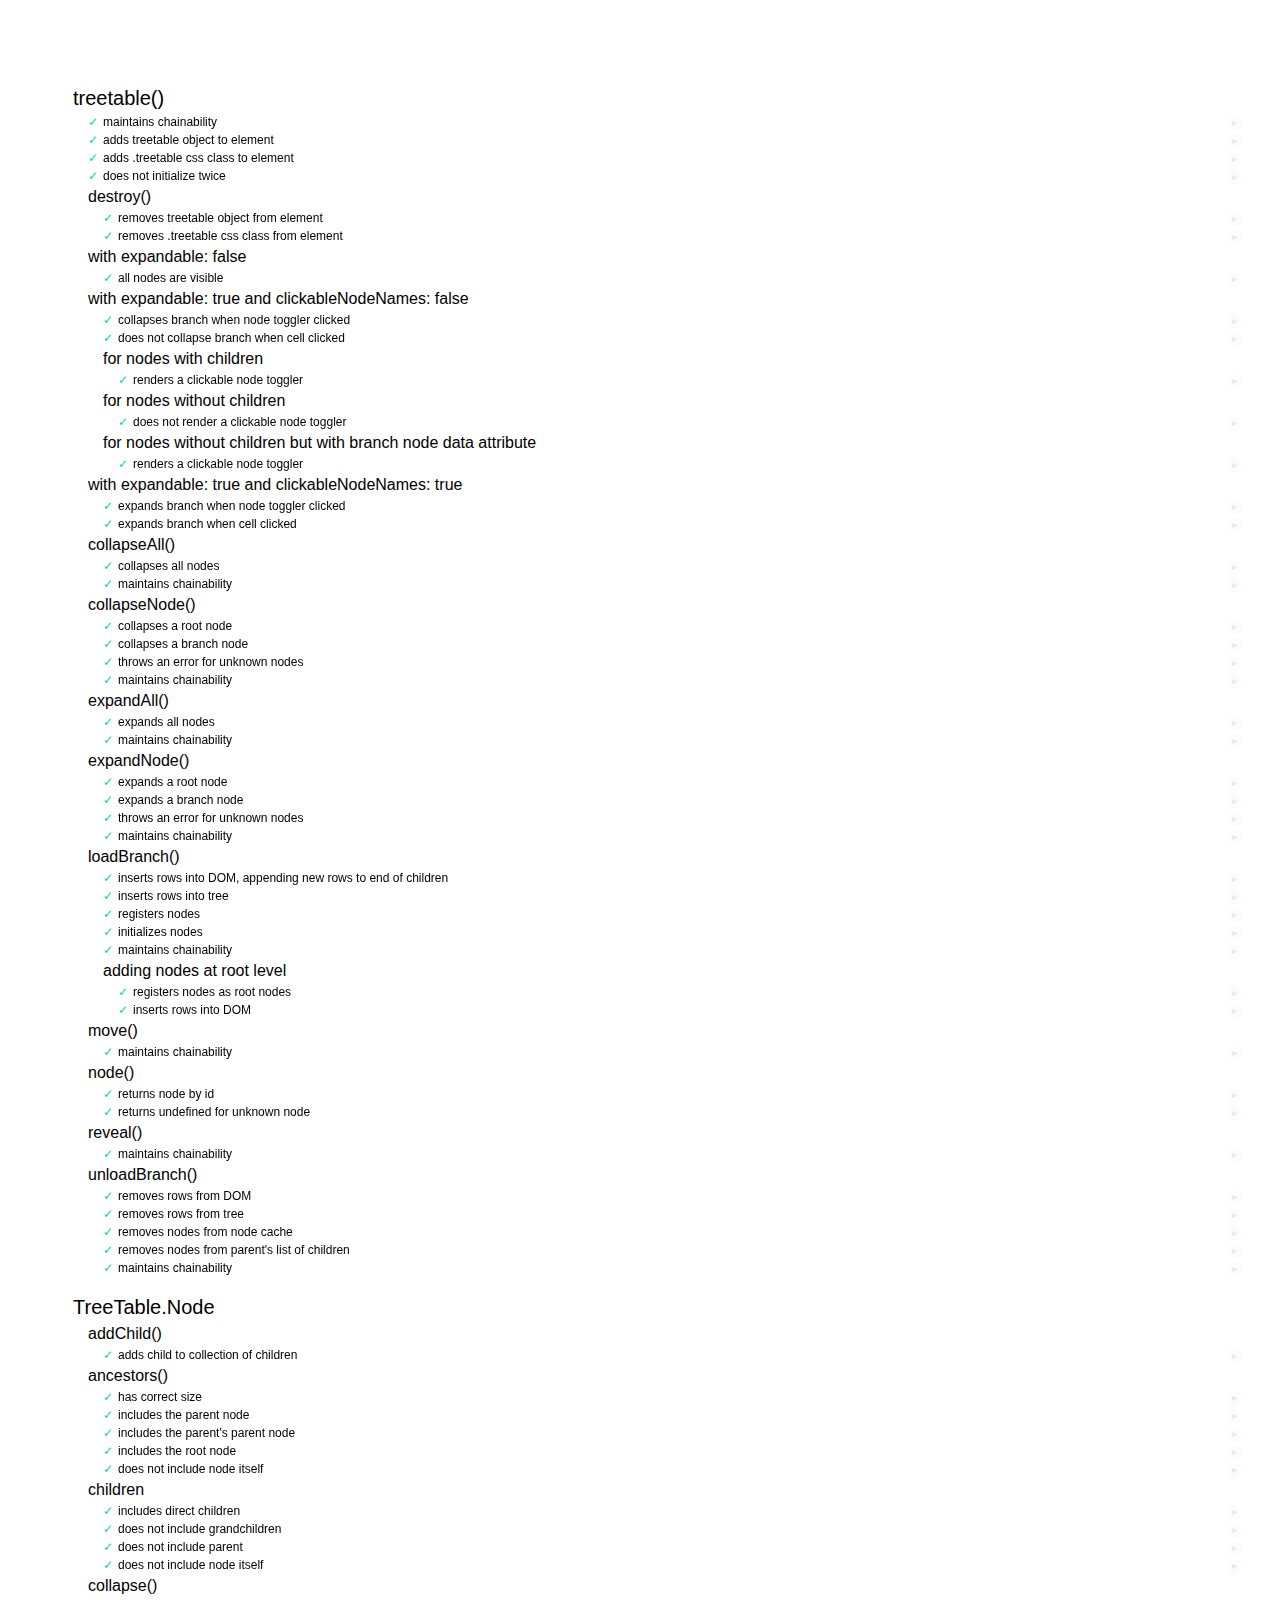
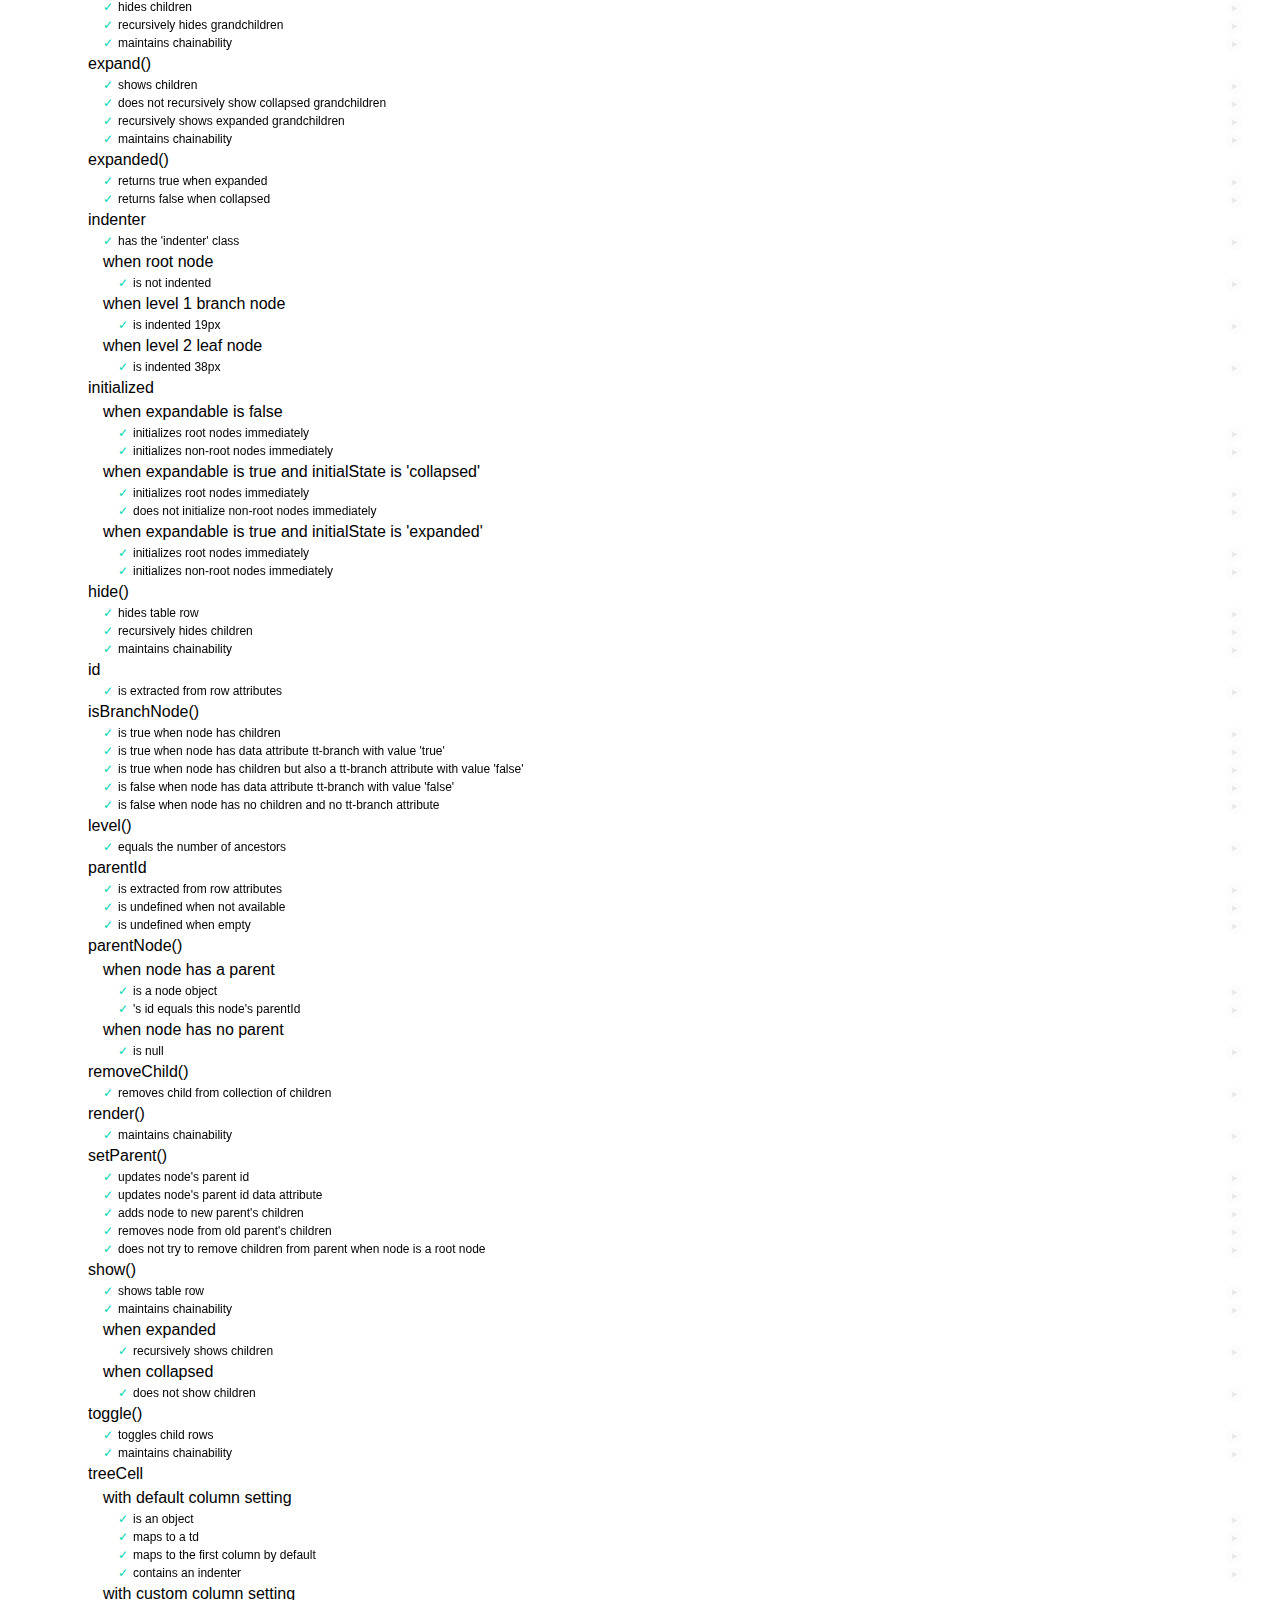
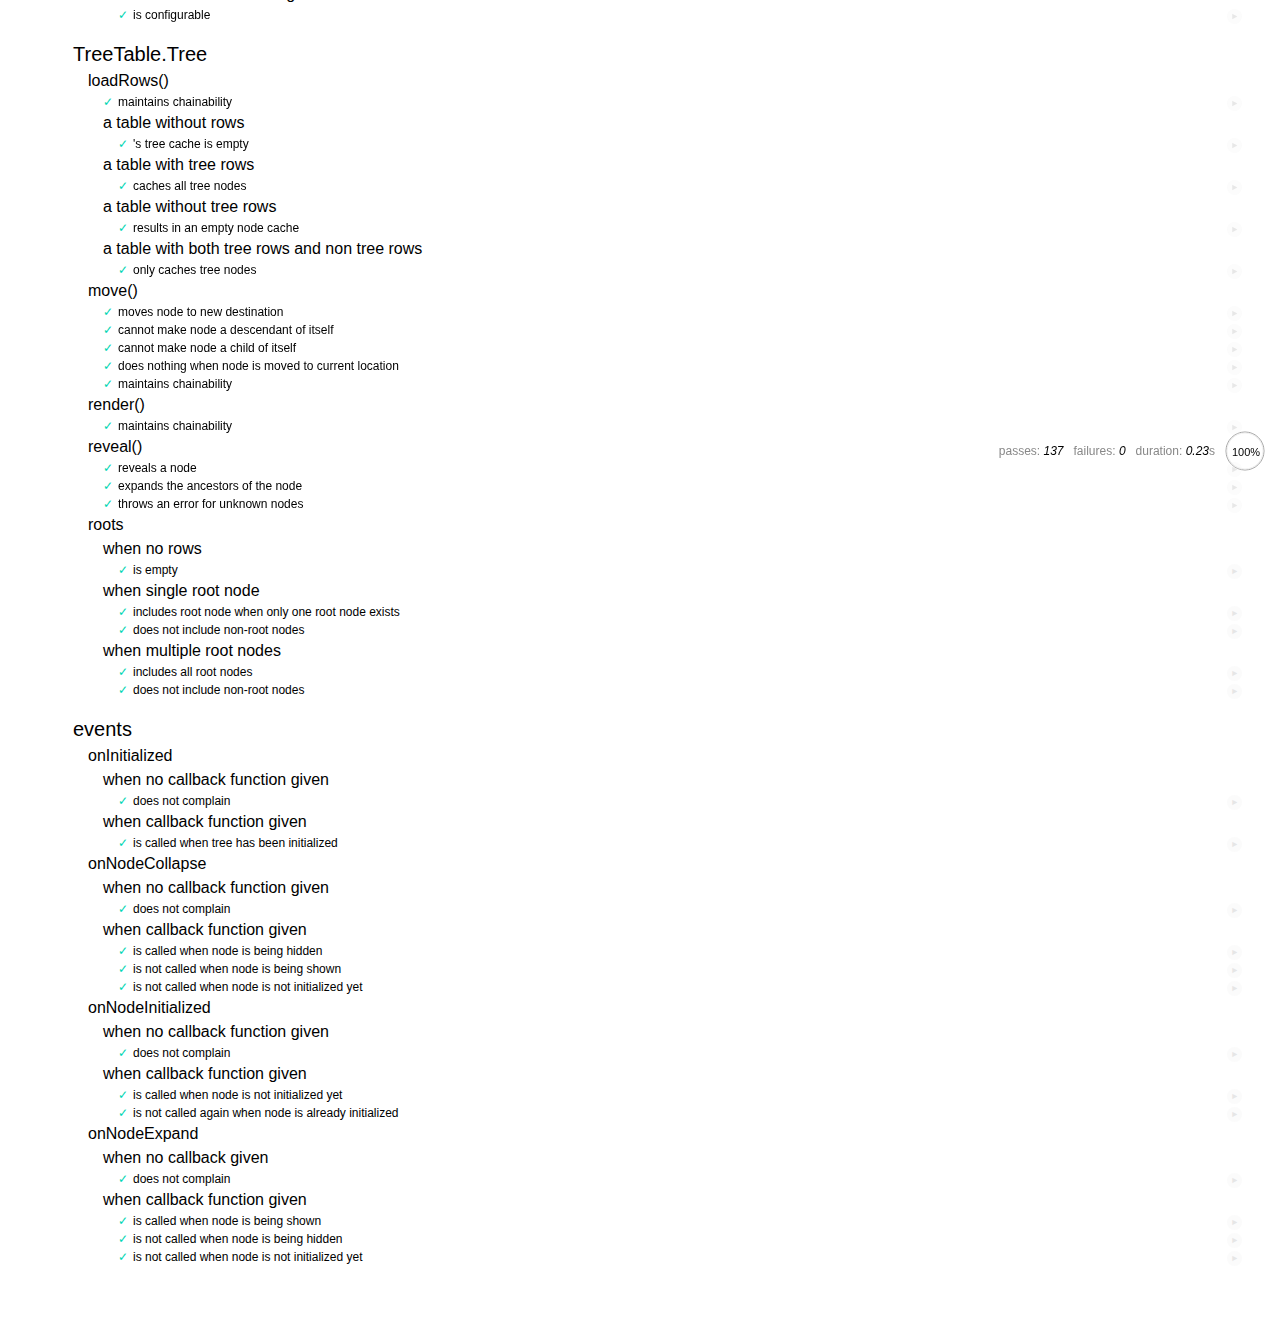
<file: gerritStructuralComparator/src/main/resources/Documentation/js/treeTable/test.html>
<!DOCTYPE html>

<html>
  <head>
    <meta charset="utf-8">
    <title>jQuery treetable Tests</title>
    <link rel="stylesheet" href="vendor/mocha.css" />
    <script src="vendor/jquery.js"></script>
    <script src="vendor/underscore.js"></script>
    <script src="vendor/mocha.js"></script>
    <script src="vendor/sinon.js"></script>
    <script src="vendor/chai.js"></script>
    <script src="vendor/chai-jquery.js"></script>
    <script>
      mocha.setup('bdd');

      $(function () {
        mocha.run();
      });
    </script>

    <script src="javascripts/src/jquery.treetable.js"></script>
    <script src="javascripts/test/jquery.treetable.test.js"></script>
  </head>
  <body>
    <div id="mocha"></div>
  </body>
</html>
</file>
<file: gerritStructuralComparator/src/main/resources/Documentation/js/treeTable/stylesheets/screen.css>
body {
  color: #000;
  font-family: Helvetica, Arial, sans-serif;
  line-height: 1.5;
  margin: 0;
  padding: 0;
}

#main {
  background: #fff;
  border-left: 20px solid #eee;
  border-right: 20px solid #eee;
  margin: 0 auto;
  max-width: 800px;
  padding: 20px;
}

pre.listing {
  border: 1px solid #ccc;
  margin: .6em 0 .3em 0;
  padding: .1em .3em;
}

pre.listing b {
  color: #f00;
}
</file>
<file: gerritStructuralComparator/src/main/resources/Documentation/js/treeTable/vendor/mocha.css>
@charset "UTF-8";
body {
  font: 20px/1.5 "Helvetica Neue", Helvetica, Arial, sans-serif;
  padding: 60px 50px;
}

#mocha ul, #mocha li {
  margin: 0;
  padding: 0;
}

#mocha ul {
  list-style: none;
}

#mocha h1, #mocha h2 {
  margin: 0;
}

#mocha h1 {
  margin-top: 15px;
  font-size: 1em;
  font-weight: 200;
}

#mocha h1 a {
  text-decoration: none;
  color: inherit;
}

#mocha h1 a:hover {
  text-decoration: underline;
}

#mocha .suite .suite h1 {
  margin-top: 0;
  font-size: .8em;
}

.hidden {
  display: none;
}

#mocha h2 {
  font-size: 12px;
  font-weight: normal;
  cursor: pointer;
}

#mocha .suite {
  margin-left: 15px;
}

#mocha .test {
  margin-left: 15px;
}

#mocha .test.pending:hover h2::after {
  content: '(pending)';
  font-family: arial;
}

#mocha .test.pass.medium .duration {
  background: #C09853;
}

#mocha .test.pass.slow .duration {
  background: #B94A48;
}

#mocha .test.pass::before {
  content: '✓';
  font-size: 12px;
  display: block;
  float: left;
  margin-right: 5px;
  color: #00d6b2;
}

#mocha .test.pass .duration {
  font-size: 9px;
  margin-left: 5px;
  padding: 2px 5px;
  color: white;
  -webkit-box-shadow: inset 0 1px 1px rgba(0,0,0,.2);
  -moz-box-shadow: inset 0 1px 1px rgba(0,0,0,.2);
  box-shadow: inset 0 1px 1px rgba(0,0,0,.2);
  -webkit-border-radius: 5px;
  -moz-border-radius: 5px;
  -ms-border-radius: 5px;
  -o-border-radius: 5px;
  border-radius: 5px;
}

#mocha .test.pass.fast .duration {
  display: none;
}

#mocha .test.pending {
  color: #0b97c4;
}

#mocha .test.pending::before {
  content: '◦';
  color: #0b97c4;
}

#mocha .test.fail {
  color: #c00;
}

#mocha .test.fail pre {
  color: black;
}

#mocha .test.fail::before {
  content: '✖';
  font-size: 12px;
  display: block;
  float: left;
  margin-right: 5px;
  color: #c00;
}

#mocha .test pre.error {
  color: #c00;
  max-height: 300px;
  overflow: auto;
}

#mocha .test pre {
  display: inline-block;
  font: 12px/1.5 monaco, monospace;
  margin: 5px;
  padding: 15px;
  border: 1px solid #eee;
  border-bottom-color: #ddd;
  -webkit-border-radius: 3px;
  -webkit-box-shadow: 0 1px 3px #eee;
  -moz-border-radius: 3px;
  -moz-box-shadow: 0 1px 3px #eee;
}

#mocha .test h2 {
  position: relative;
}

#mocha .test a.replay {
  position: absolute;
  top: 3px;
  right: -20px;
  text-decoration: none;
  vertical-align: middle;
  display: block;
  width: 15px;
  height: 15px;
  line-height: 15px;
  text-align: center;
  background: #eee;
  font-size: 15px;
  -moz-border-radius: 15px;
  border-radius: 15px;
  -webkit-transition: opacity 200ms;
  -moz-transition: opacity 200ms;
  transition: opacity 200ms;
  opacity: 0.2;
  color: #888;
}

#mocha .test:hover a.replay {
  opacity: 1;
}

#mocha-report.pass .test.fail {
  display: none;
}

#mocha-report.fail .test.pass {
  display: none;
}

#mocha-error {
  color: #c00;
  font-size: 1.5  em;
  font-weight: 100;
  letter-spacing: 1px;
}

#mocha-stats {
  position: fixed;
  top: 15px;
  right: 10px;
  font-size: 12px;
  margin: 0;
  color: #888;
}

#mocha-stats .progress {
  float: right;
  padding-top: 0;
}

#mocha-stats em {
  color: black;
}

#mocha-stats a {
  text-decoration: none;
  color: inherit;
}

#mocha-stats a:hover {
  border-bottom: 1px solid #eee;
}

#mocha-stats li {
  display: inline-block;
  margin: 0 5px;
  list-style: none;
  padding-top: 11px;
}

code .comment { color: #ddd }
code .init { color: #2F6FAD }
code .string { color: #5890AD }
code .keyword { color: #8A6343 }
code .number { color: #2F6FAD }
</file>
